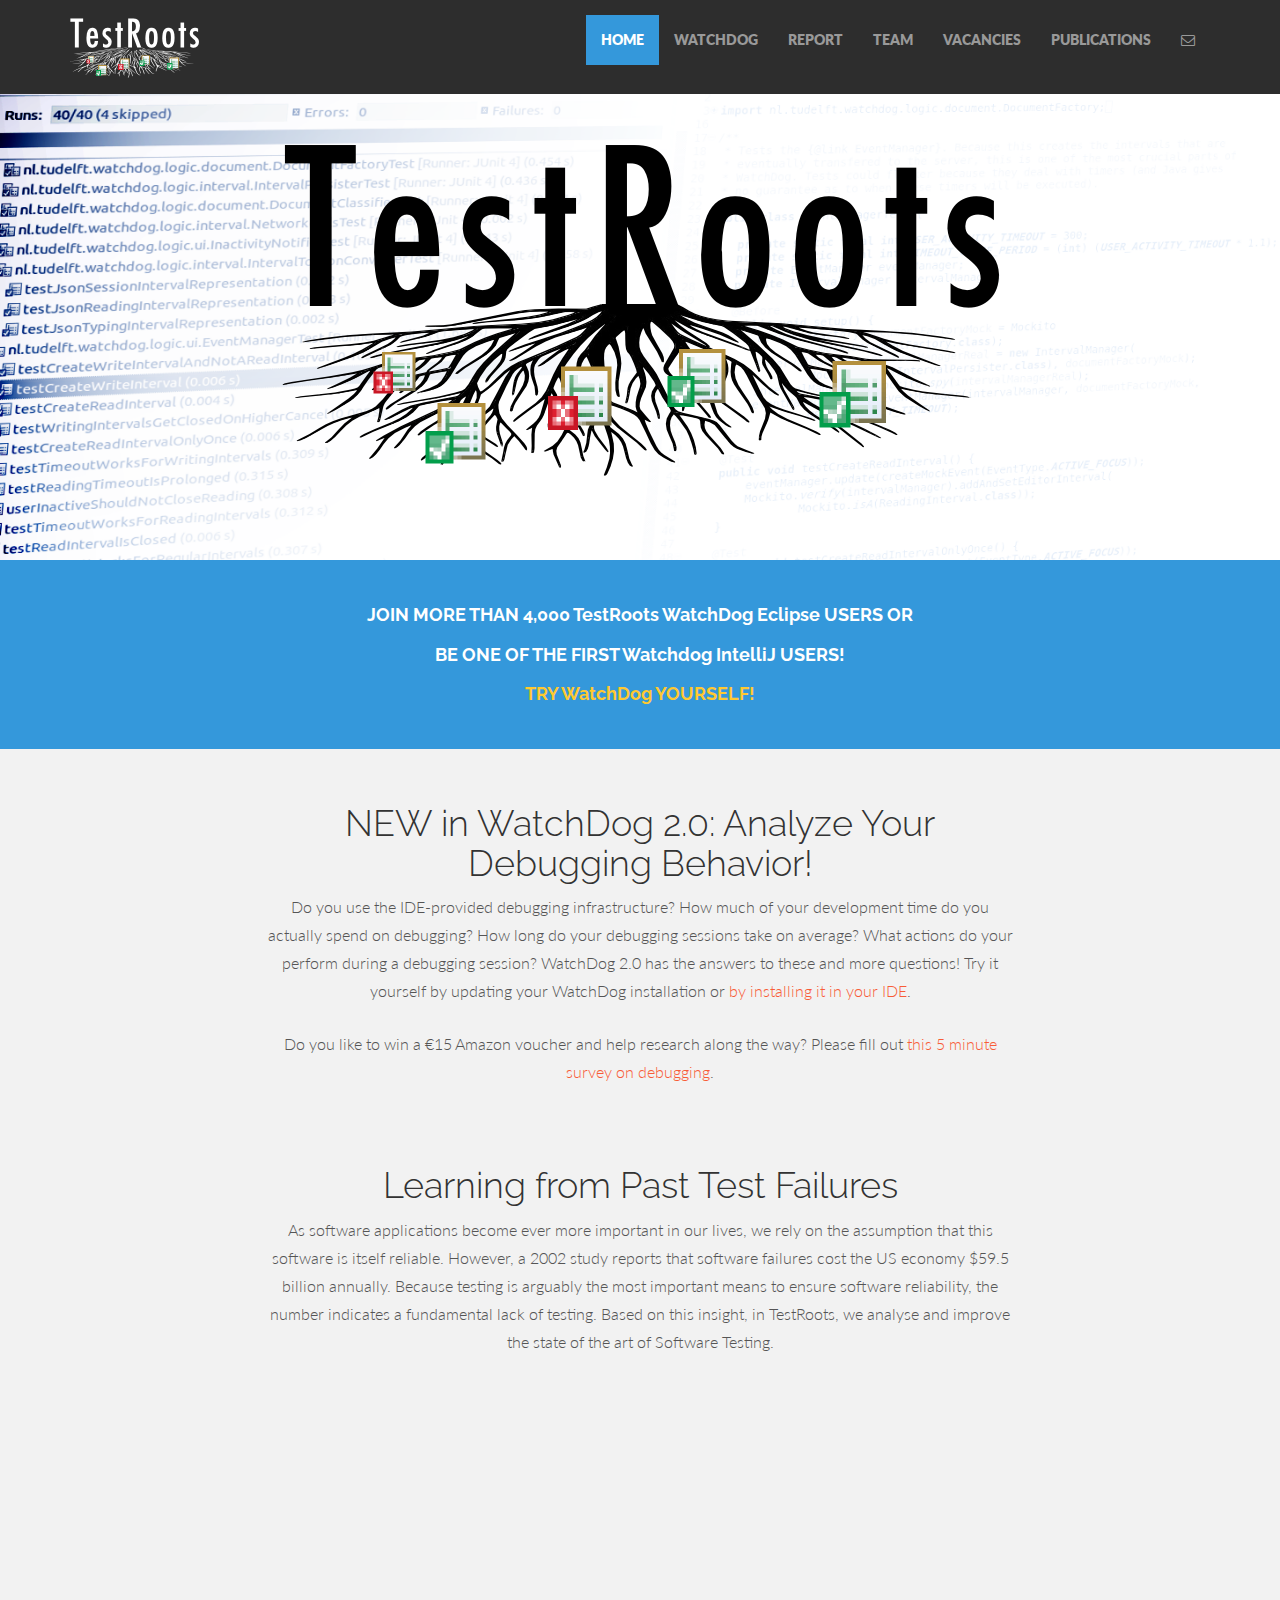
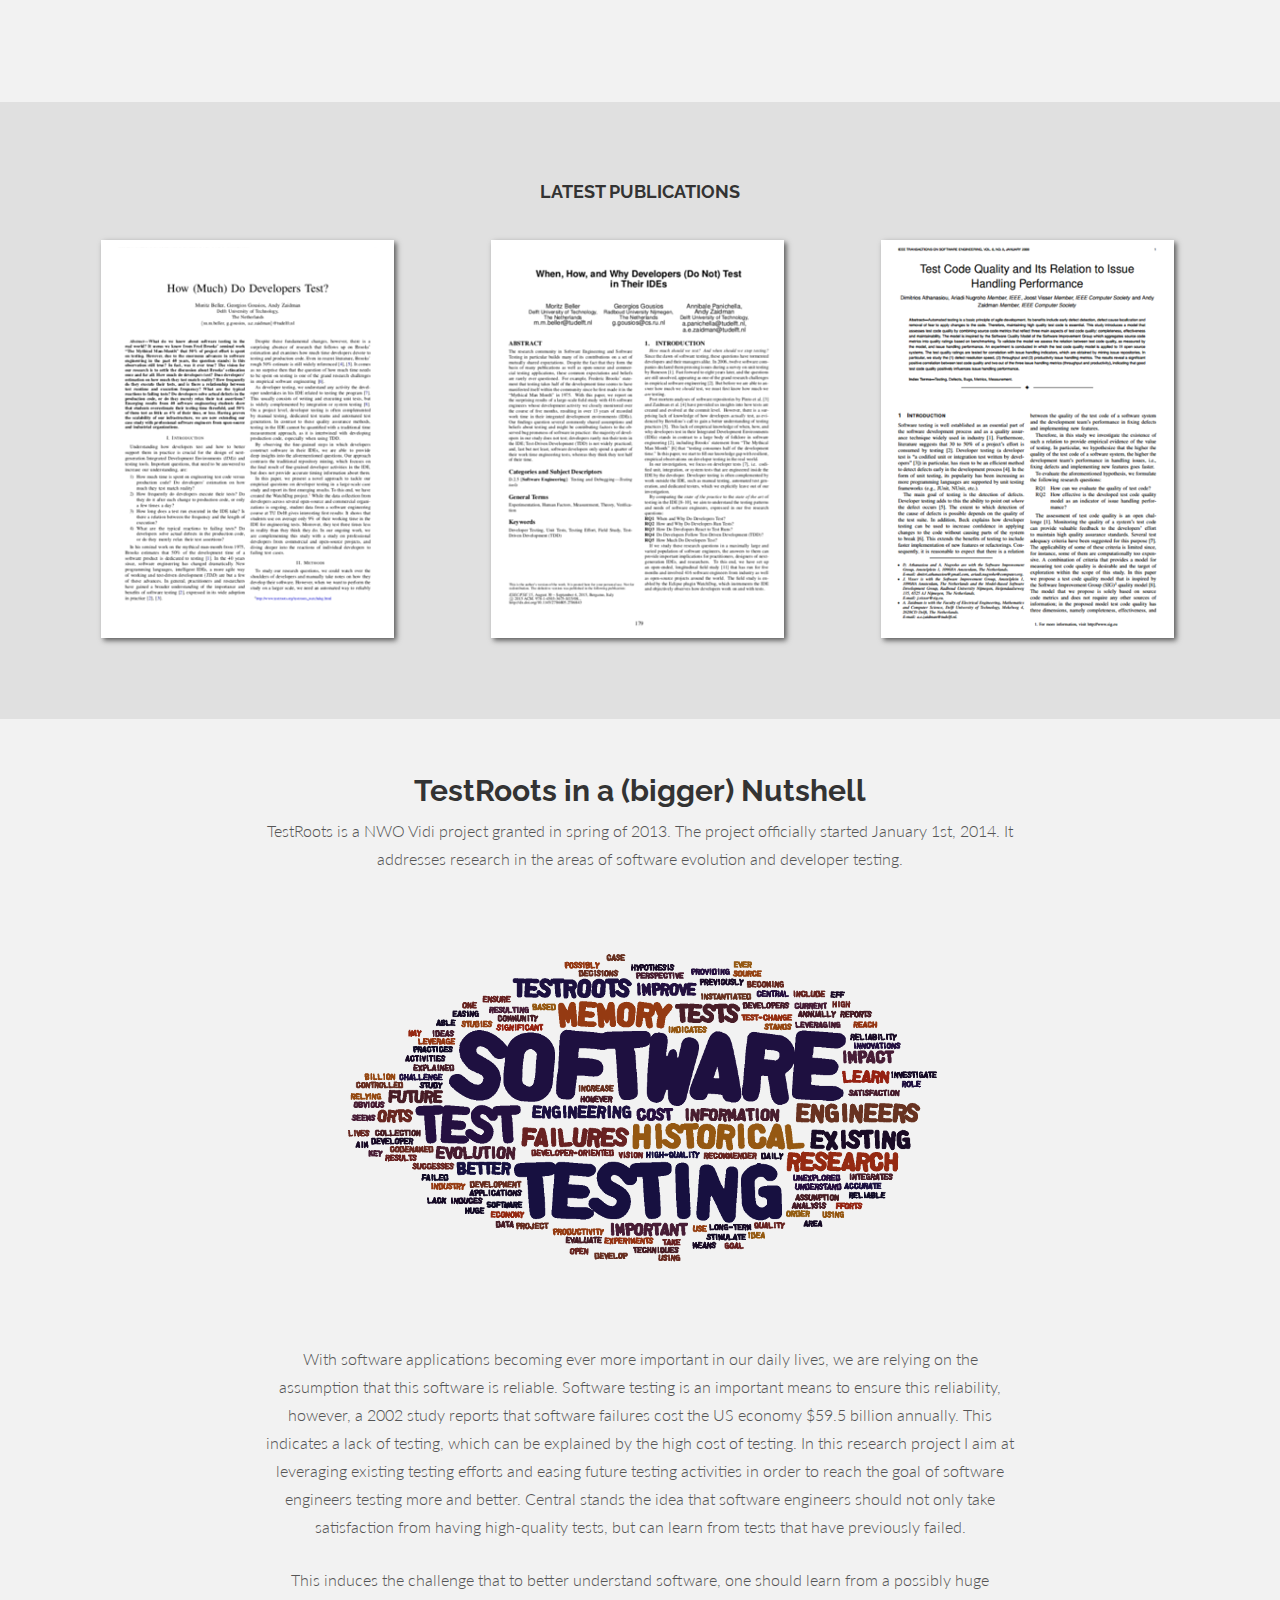
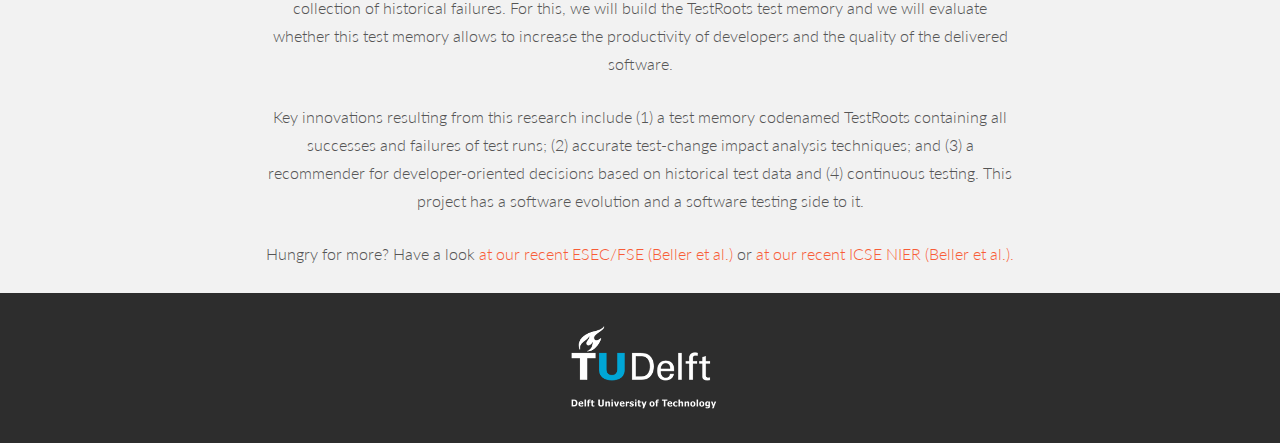
<file: index.html>
<!DOCTYPE html>
<html lang="en">
<head>
	<meta charset="utf-8">
	<meta http-equiv="X-UA-Compatible" content="IE=edge">
	<meta name="viewport" content="width=device-width, initial-scale=1.0">
	<meta name="description" content="">
	<meta name="author" content="">
	<link rel="shortcut icon" href="assets/ico/favicon.png">

	<title>TestRoots - Learning from Test Failures</title>

	<!-- Bootstrap core CSS -->
	<link href="assets/css/bootstrap.css" rel="stylesheet">
	<link href="assets/css/font-awesome.min.css" rel="stylesheet">

	<!-- Custom styles for this template -->
	<link href="assets/css/main.css" rel="stylesheet">


	<!-- HTML5 shim and Respond.js IE8 support of HTML5 elements and media queries -->
    <!--[if lt IE 9]>
      <script src="https://oss.maxcdn.com/libs/html5shiv/3.7.0/html5shiv.js"></script>
      <script src="https://oss.maxcdn.com/libs/respond.js/1.3.0/respond.min.js"></script>
      <![endif]-->
<script>
  (function(i,s,o,g,r,a,m){i['GoogleAnalyticsObject']=r;i[r]=i[r]||function(){
  (i[r].q=i[r].q||[]).push(arguments)},i[r].l=1*new Date();a=s.createElement(o),
  m=s.getElementsByTagName(o)[0];a.async=1;a.src=g;m.parentNode.insertBefore(a,m)
  })(window,document,'script','//www.google-analytics.com/analytics.js','ga');

  ga('create', 'UA-49032236-3', 'auto');
  ga('require', 'displayfeatures');
  ga('send', 'pageview');

</script>
    </head>

    <body>

     <!-- Fixed navbar -->
     <div class="navbar navbar-inverse navbar-fixed-top">
      <div class="container">
       <div class="navbar-header">
        <button type="button" class="navbar-toggle" data-toggle="collapse" data-target=".navbar-collapse">
         <span class="icon-bar"></span>
         <span class="icon-bar"></span>
         <span class="icon-bar"></span>
       </button>
       <img src="assets/img/testroots_small_white.png" />
     </div>
     <div class="navbar-collapse collapse">
      <ul class="nav navbar-nav navbar-right">
       <li class="active"><a href="index.html">HOME</a></li>
       <li><a href="testroots_watchdog.html">WATCHDOG</a></li>
       <li><a href="report.html">REPORT</a></li>
       <li><a href="about.html">TEAM</a></li>
       <li><a href="hiring.html">VACANCIES</a></li>
       <li><a href="publications.html">PUBLICATIONS</a></li>
       <li><a data-toggle="modal" data-target="#myModal" href="#myModal"><i class="fa fa-envelope-o"></i></a></li>
     </ul>
   </div><!--/.nav-collapse -->
 </div>
</div>

<div id="headerwrap">
  <div class="container">
   <div class="row centered"><br /><br />
    <img src="assets/img/testroots_big.png" />
  </div><!-- row -->
</div><!-- container -->
</div><!-- headerwrap -->

	<div id="blue">
		<div class="container">
			<div class="row centered">
				<div class="col-lg-8 col-lg-offset-2">
				<h4>JOIN MORE THAN 4,000 TestRoots WatchDog Eclipse USERS OR <br><br>BE ONE OF THE FIRST Watchdog IntelliJ USERS!<br><br><a href="testroots_watchdog.html">TRY WatchDog YOURSELF!</a></h4>
				</div>
			</div><!-- row -->
		</div><!-- container -->
	</div><!--  bluewrap -->

<!-- NEW DEBUGGING FEATURES SECTION -->
<div class="container wb">
  <div class="row centered">
   <div class="col-lg-8 col-lg-offset-2"><h1>NEW in WatchDog 2.0: Analyze Your Debugging Behavior!</h1>
    <p>Do you use the IDE-provided debugging infrastructure? How much of your development time do you actually spend on debugging? How long do your debugging sessions take on average? What actions do your perform during a debugging session? WatchDog 2.0 has the answers to these and more questions! Try it yourself by updating your WatchDog installation or <a href="testroots_watchdog.html">by installing it in your IDE</a>. </p>
    <p>Do you like to win a €15 Amazon voucher and help research along the way? Please fill out <a href="http://goo.gl/forms/y9wl3fQnko">this 5 minute survey on debugging</a>.</p>
</div>
</div><!-- row -->
</div><!-- container -->


<!-- FEATURE SECTION -->
<div class="container wb">
  <div class="row centered">
   <div class="col-lg-8 col-lg-offset-2"><h1>Learning from Past Test Failures</h1>
    <p>As software applications become ever more important in our lives, we rely on the assumption that this software is itself reliable. However, a 2002 study reports that software failures cost the US economy $59.5 billion annually. Because testing is arguably the most important means to ensure software reliability, the number indicates a fundamental lack of testing. Based on this insight, in TestRoots, we analyse and improve the state of the art of Software Testing.</p>

    <div class="media"><iframe width="560" height="315" src="https://www.youtube.com/embed/yQ0Y1EiJZu0" frameborder="0" allowfullscreen></iframe></div>
  </div>
</div><!-- row -->
</div><!-- container -->



<!-- PORTFOLIO SECTION -->
<div id="dg">
  <div class="container">
   <div class="row centered">
    <h4>LATEST PUBLICATIONS</h4>
    <br>
    <div class="col-lg-4">
     <div class="tilt">
      <a href="publications.html"><img src="assets/img/paper5.png" alt=""></a>
    </div>
  </div>

  <div class="col-lg-4">
   <div class="tilt">
    <a href="publications.html"><img src="assets/img/paper6.png" alt=""></a>
  </div>
</div>

<div class="col-lg-4">
 <div class="tilt">
  <a href="publications.html"><img src="assets/img/paper1.png" alt=""></a>
</div>
</div>
</div><!-- row -->
</div><!-- container -->
</div><!-- DG -->

<!-- FEATURE SECTION -->
<div class="container wb">
  <div class="row centered">
  <div class="col-lg-8 col-lg-offset-2"><h2><b>TestRoots in a (bigger) Nutshell</b></h2>
      <p>TestRoots is a NWO Vidi project granted in spring of 2013. The project officially started January 1st, 2014. It addresses research in the areas of software evolution and developer testing.</p>
      <p><br></p>
      <p><img src="assets/img/testroots_world.png"></p>
      <p><br></p>
      <p>
        With software applications becoming ever more important in our daily lives, we are relying on the assumption that this software is reliable. Software testing is an important means to ensure this reliability, however, a 2002 study reports that software failures cost the US economy $59.5 billion annually. This indicates a lack of testing, which can be explained by the high cost of testing. In this research project I aim at leveraging existing testing efforts and easing future testing activities in order to reach the goal of software engineers testing more and better. Central stands the idea that software engineers should not only take satisfaction from having high-quality tests, but can learn from tests that have previously failed.</p>
        <p>
        This induces the challenge that to better understand software, one should learn from a possibly huge collection of historical failures. For this, we will build the TestRoots test memory and we will evaluate whether this test memory allows to increase the productivity of developers and the quality of the delivered software.</p>
        <p>
        Key innovations resulting from this research include (1) a test memory codenamed TestRoots containing all successes and failures of test runs; (2) accurate test-change impact analysis techniques; and (3) a recommender for developer-oriented decisions based on historical test data and (4) continuous testing.
        This project has a software evolution and a software testing side to it.</p>
	<p>Hungry for more? Have a look <a href="publications.html">at our recent ESEC/FSE (Beller et al.)</a> or <a href="publications.html">at our recent ICSE NIER (Beller et al.).</a></p>
      </div>
    </div><!-- row -->
  </div><!-- container -->


  <!-- FOOTER -->
  <div id="f">
    <div class="container">
     <div class="row centered">
      <img src="assets/img/tudelft_logo.png" alt="">

    </div><!-- row -->
  </div><!-- container -->
</div><!-- Footer -->


<!-- MODAL FOR CONTACT -->
<!-- Modal -->
<div class="modal fade" id="myModal" tabindex="-1" role="dialog" aria-labelledby="myModalLabel" aria-hidden="true">
  <div class="modal-dialog">
   <div class="modal-content">
    <div class="modal-header">
     <button type="button" class="close" data-dismiss="modal" aria-hidden="true">&times;</button>
     <h4 class="modal-title" id="myModalLabel">contact us</h4>
   </div>
   <div class="modal-body">
     <div class="row centered">
      <p>We would like to be in touch with you, so don't hesitate to contact us.</p>
      <p><b>info -AT- testroots.org</b></p>
      <p>
       Software Engineering Research Group (SERG),<br />
       The TestRoots Team<br />
       Mekelweg 4<br/>
       Delft, The Netherlands.<br/>
       +31 15 278 2518<br/>
     </p>
     <div id="mapwrap">
       <iframe width="100%" height="500" frameborder="0" scrolling="no" marginheight="0" marginwidth="0" src="https://www.google.com/maps/embed/v1/place?q=Elektrotechniek%2C%20Wiskunde%20en%20Informatica%2C%20Mekelweg%2C%20Delft%2C%20Nederland&amp;key=AIzaSyDTQB3T4_0gSDBSXX0vuloJ9xMn_ellw4k&amp;zoom=15"></iframe>
     </div>	
   </div>
 </div>
 <div class="modal-footer">
   <button type="button" class="btn btn-danger" data-dismiss="modal">Close</button>
 </div>
</div><!-- /.modal-content -->
</div><!-- /.modal-dialog -->
</div><!-- /.modal -->

<!-- Bootstrap core JavaScript
================================================== -->
<!-- Placed at the end of the document so the pages load faster -->
<script src="https://code.jquery.com/jquery-1.10.2.min.js"></script>
<script src="assets/js/bootstrap.min.js"></script>
  </body>
  </html>
</file>
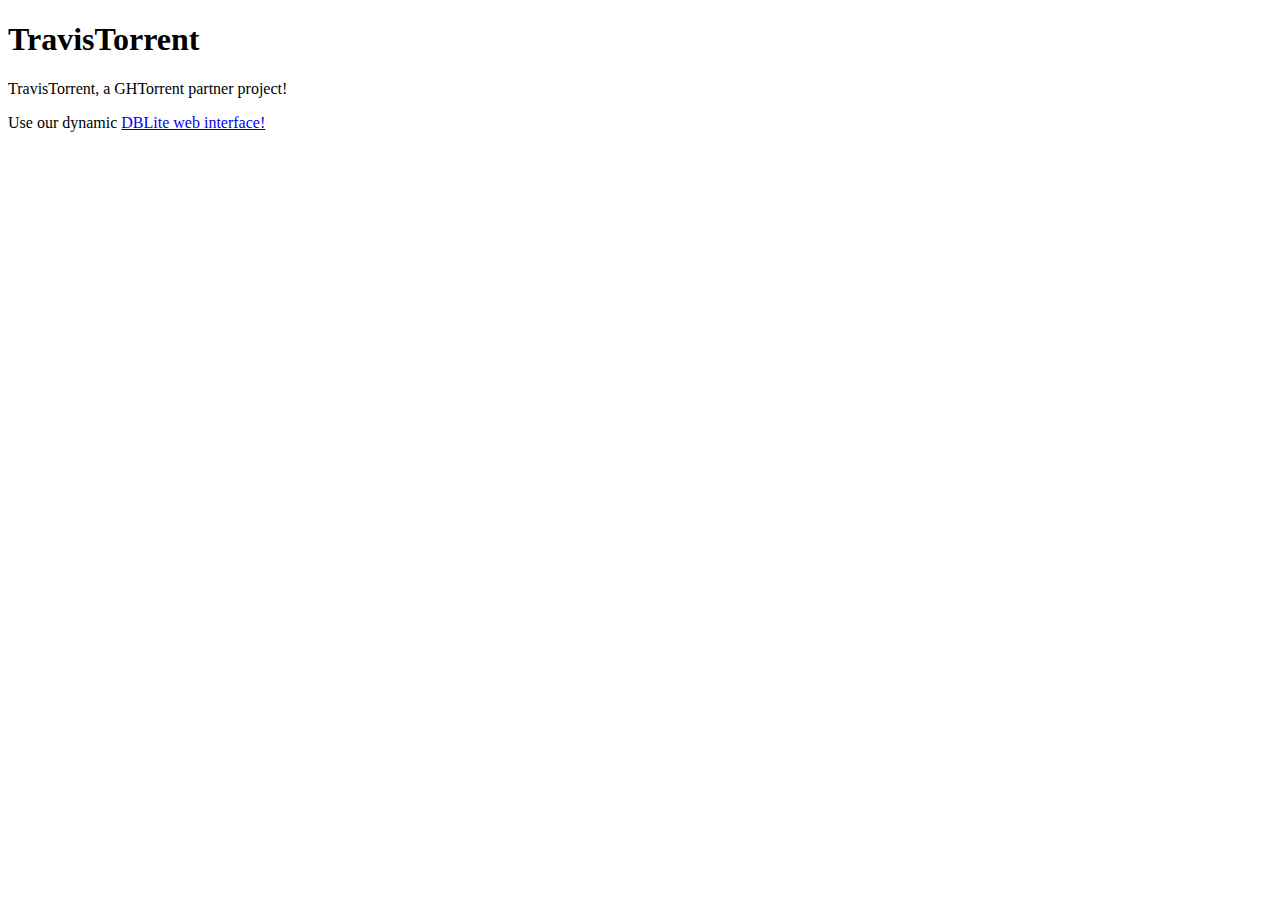
<file: travistorrent/index.html>
<!DOCTYPE html>
<html lang="en">
<head>
	<meta charset="utf-8">
	<meta http-equiv="X-UA-Compatible" content="IE=edge">
	<meta name="viewport" content="width=device-width, initial-scale=1.0">
	<meta name="description" content="">
	<meta name="author" content="Moritz Beller">

	<title>TravisTorrent - Making Travis Analyzable To The Masses!</title>
    </head>

    <body><h1>TravisTorrent</h1>
<p>TravisTorrent, a GHTorrent partner project!</p>
<p>Use our dynamic <a href="http://travistorrent.testroots.org/dblite/">DBLite web interface!</a></p></body>
  </html>
</file>
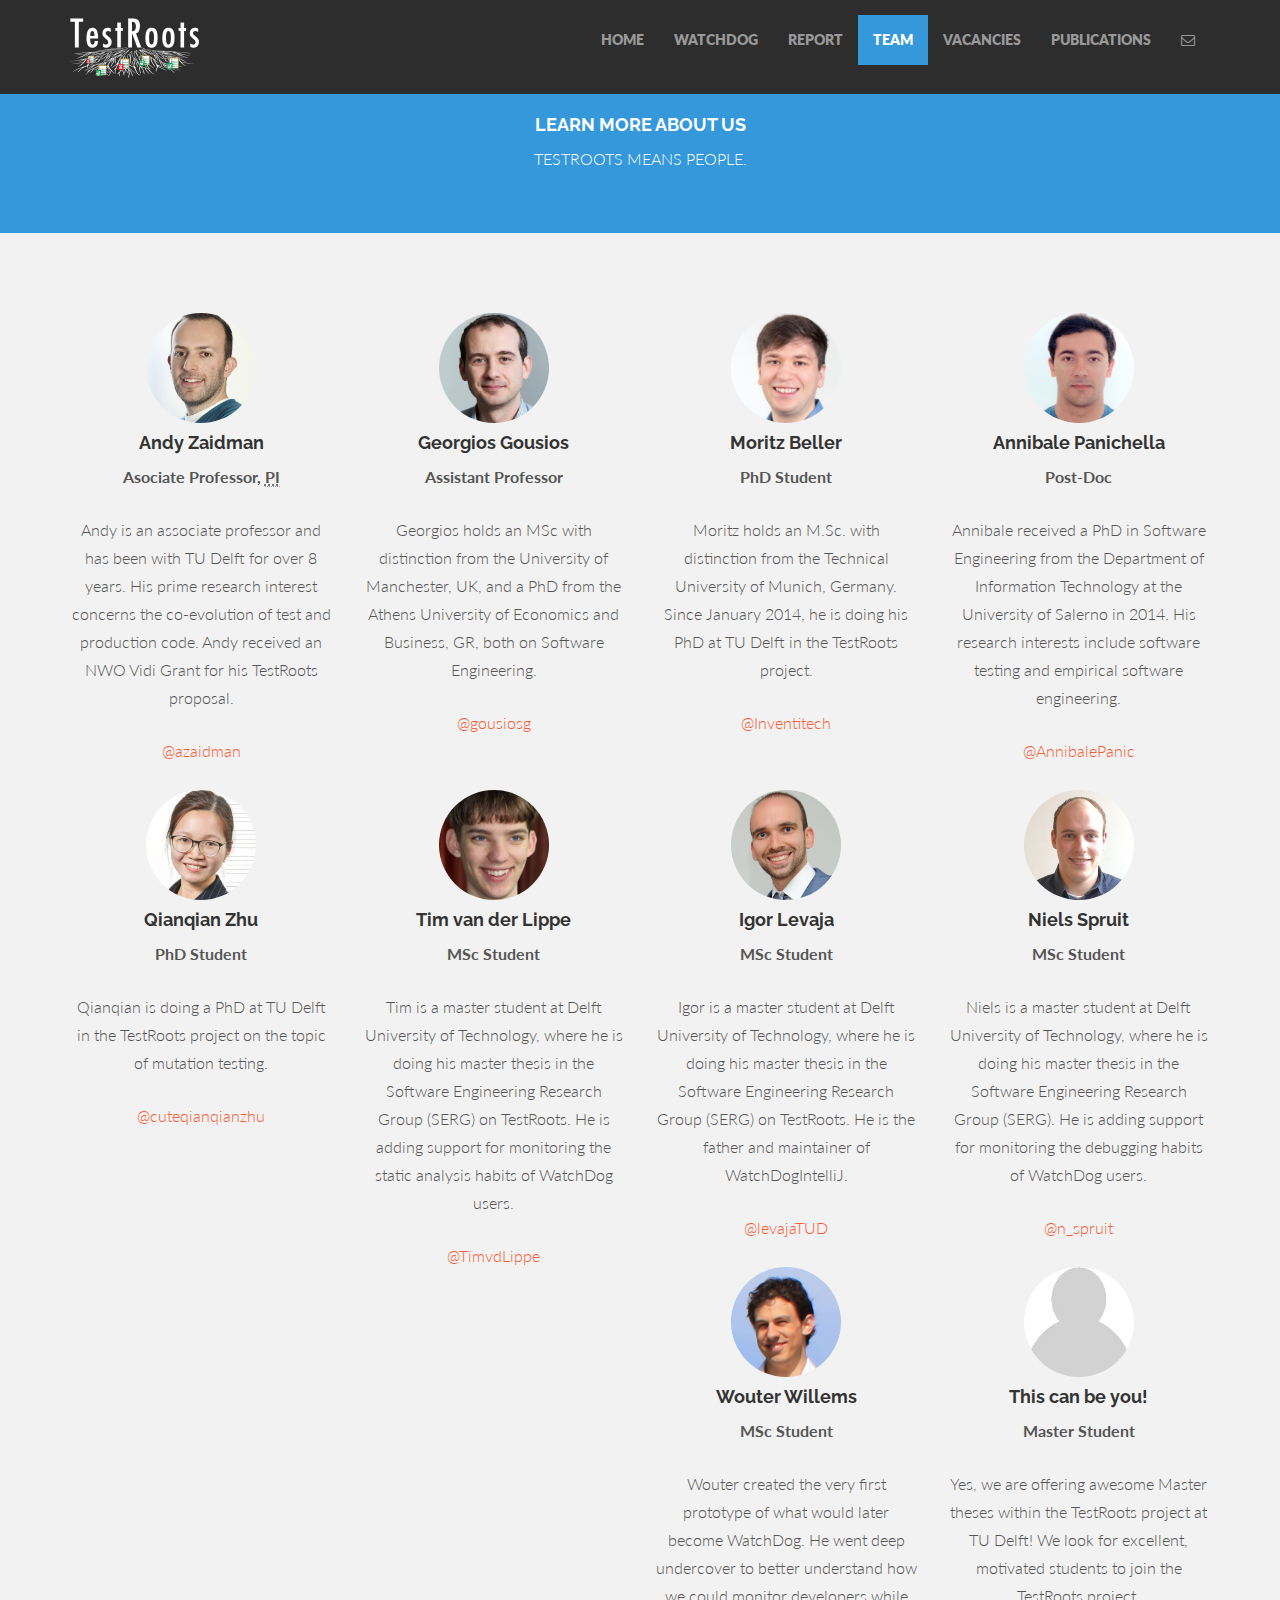
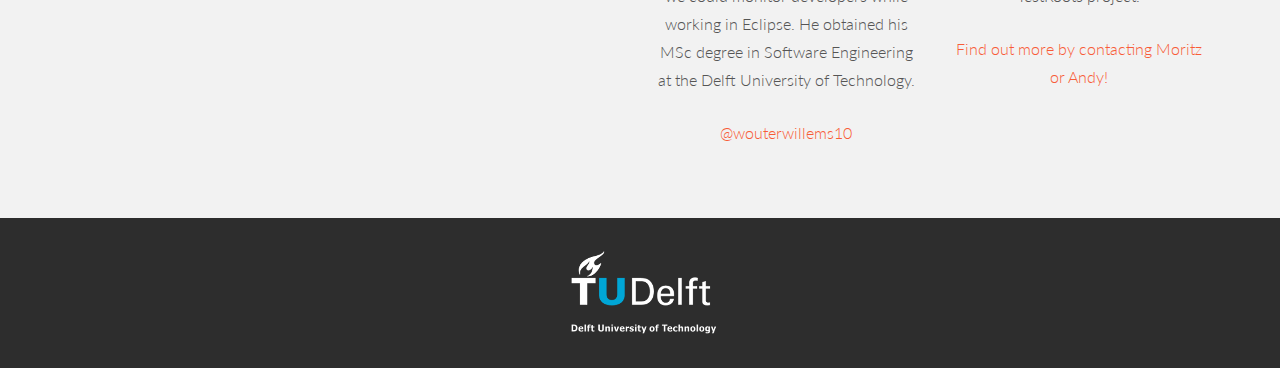
<file: about.html>
<!DOCTYPE html>
<html lang="en">
  <head>
    <meta charset="utf-8">
    <meta http-equiv="X-UA-Compatible" content="IE=edge">
    <meta name="viewport" content="width=device-width, initial-scale=1.0">
    <meta name="description" content="">
    <meta name="author" content="">
    <link rel="shortcut icon" href="assets/ico/favicon.png">

    <title>TestRoots - The Team Behind It</title>

    <!-- Bootstrap core CSS -->
    <link href="assets/css/bootstrap.css" rel="stylesheet">
    <link href="assets/css/font-awesome.min.css" rel="stylesheet">

    <!-- Custom styles for this template -->
    <link href="assets/css/main.css" rel="stylesheet">

	<script src="assets/js/Chart.js"></script>


    <!-- HTML5 shim and Respond.js IE8 support of HTML5 elements and media queries -->
    <!--[if lt IE 9]>
      <script src="https://oss.maxcdn.com/libs/html5shiv/3.7.0/html5shiv.js"></script>
      <script src="https://oss.maxcdn.com/libs/respond.js/1.3.0/respond.min.js"></script>
    <![endif]-->
  </head>

  <body>

      <!-- Fixed navbar -->
     <div class="navbar navbar-inverse navbar-fixed-top">
      <div class="container">
       <div class="navbar-header">
        <button type="button" class="navbar-toggle" data-toggle="collapse" data-target=".navbar-collapse">
         <span class="icon-bar"></span>
         <span class="icon-bar"></span>
         <span class="icon-bar"></span>
       </button>
       <img src="assets/img/testroots_small_white.png" />
     </div>
     <div class="navbar-collapse collapse">
      <ul class="nav navbar-nav navbar-right">
       <li><a href="index.html">HOME</a></li>
       <li><a href="testroots_watchdog.html">WATCHDOG</a></li>
       <li><a href="report.html">REPORT</a></li>
       <li class="active"><a href="about.html">TEAM</a></li>
       <li><a href="hiring.html">VACANCIES</a></li>
       <li><a href="publications.html">PUBLICATIONS</a></li>
       <li><a data-toggle="modal" data-target="#myModal" href="#myModal"><i class="fa fa-envelope-o"></i></a></li>
     </ul>
   </div><!--/.nav-collapse -->
 </div>
</div>

	<div id="blue">
		<div class="container">
			<div class="row centered">
				<div class="col-lg-8 col-lg-offset-2">
				<h4>LEARN MORE ABOUT US</h4>
				<p>TESTROOTS MEANS PEOPLE.</p>
				</div>
			</div><!-- row -->
		</div><!-- container -->
	</div><!--  bluewrap -->


	<div class="container w" style"margin: 0 auto">
		<div class="row centered">
			<br><br>
			<div class="col-lg-3">
			  <img class="img-circle" src="assets/img/andy.jpg" width="110" height="110" alt="">
			  <h4>Andy Zaidman</h4>
			  <p><b>Asociate Professor, <abbr title="Principal Investigator">PI</abbr></b></p>
			  <p>Andy is an associate professor and has been with TU Delft for over 8 years. His prime research interest concerns the co-evolution of test and production code. Andy received an NWO Vidi Grant for his TestRoots proposal.</p>
			  <p><a href="https://twitter.com/azaidman">@azaidman</a></p>
			</div><!-- col-lg-3 -->

			<div class="col-lg-3">
			  <img class="img-circle" src="assets/img/georgios.jpg" width="110" height="110" alt="">
			  <h4>Georgios Gousios</h4>
			  <p><b>Assistant Professor</b></p>
			  <p>Georgios holds an MSc with distinction from the University of Manchester, UK, and a PhD from the Athens University of Economics and Business, GR, both on Software Engineering.</p>
			  <p><a href="https://twitter.com/gousiosg">@gousiosg</a></p>
			</div><!-- col-lg-3 -->

			<div class="col-lg-3">
			  <img class="img-circle" src="assets/img/moritz.jpeg" width="110" height="110" alt="">
			  <h4>Moritz Beller</h4>
			  <p><b>PhD Student</b></p>
			  <p>Moritz holds an M.Sc. with distinction from the Technical University of Munich, Germany. Since January 2014, he is doing his PhD at TU Delft in the TestRoots project.</p>
			  <p><a href="https://twitter.com/Inventitech">@Inventitech</a></p>
			</div><!-- col-lg-3 -->

			<div class="col-lg-3">
			  <img class="img-circle" src="assets/img/annibale.jpg" width="110" height="110" alt="">
			  <h4>Annibale Panichella</h4>
			  <p><b>Post-Doc</b></p>
			  <p>Annibale received a PhD in Software Engineering from the Department of Information Technology at the University of Salerno in 2014. His research interests include software testing and empirical software engineering.
			  </p>
			  <p><a href="https://twitter.com/annibalepanic">@AnnibalePanic</a></p>
			</div><!-- col-lg-3 -->

			<div class="col-lg-3">
			  <img class="img-circle" src="assets/img/qianqian.jpg" width="110" height="110" alt="">
			  <h4>Qianqian Zhu</h4>
			  <p><b>PhD Student</b></p>
			  <p>Qianqian is doing a PhD at TU Delft in the TestRoots project on the topic of mutation testing.
			  </p>
			  <p><a href="https://twitter.com/cuteqianqianzhu">@cuteqianqianzhu</a></p>
			</div><!-- col-lg-3 -->

      <div class="col-lg-3">
			  <img class="img-circle" src="assets/img/tim.jpg" width="110" height="110" alt="">
			  <h4>Tim van der Lippe</h4>
			  <p><b>MSc Student</b></p>
			  <p>Tim is a master student at Delft University of Technology, where he is doing his master thesis in the Software Engineering Research Group (SERG) on TestRoots. He is adding support for monitoring the static analysis habits of WatchDog users.</p>
			  <p><a href="https://twitter.com/TimvdLippe">@TimvdLippe</a></p>
			</div><!-- col-lg-3 -->

  		<div class="col-lg-3">
			  <img class="img-circle" src="assets/img/igor.jpg" width="110" height="110" alt="">
			  <h4>Igor Levaja</h4>
			  <p><b>MSc Student</b></p>
			  <p>Igor is a master student at Delft University of Technology, where he is doing his master thesis in the Software Engineering Research Group (SERG) on TestRoots. He is the father and maintainer of WatchDogIntelliJ.</p>
			  <p><a href="https://twitter.com/levajaTUD">@levajaTUD</a></p>
			</div><!-- col-lg-3 -->

  		<div class="col-lg-3">
			  <img class="img-circle" src="assets/img/niels.jpg" width="110" height="110" alt="">
			  <h4>Niels Spruit</h4>
			  <p><b>MSc Student</b></p>
			  <p>Niels is a master student at Delft University of Technology, where he is doing his master thesis in the Software Engineering Research Group (SERG). He is adding support for monitoring the debugging habits of WatchDog users.</p>
			  <p><a href="https://twitter.com/n_spruit">@n_spruit</a></p>
			</div><!-- col-lg-3 -->

			<div class="col-lg-3">
			  <img class="img-circle" src="assets/img/wouter.png" width="110" height="110" alt="">
			  <h4>Wouter Willems</h4>
			  <p><b>MSc Student</b></p>
			  <p>Wouter created the very first prototype of what would later become WatchDog. He went deep undercover to better understand how we could monitor developers while working in Eclipse. He obtained his MSc degree in Software Engineering at the Delft University of Technology.</p>
			  <p><a href="https://twitter.com/wouterwillems10">@wouterwillems10</a></p>
			</div><!-- col-lg-3 -->

			<div class="col-lg-3">
			  <img class="img-circle" src="assets/img/unknown.jpg" width="110" height="110" alt="">
			  <h4>This can be you!</h4>
			  <p><b>Master Student</b></p>
			  <p>Yes, we are offering awesome Master theses within the TestRoots project at TU Delft! We look for excellent, motivated students to join the TestRoots project.</p>
			  <p><a data-toggle="modal" data-target="#myModal" href="#myModal">Find out more by contacting Moritz or Andy!</a></p>
			</div><!-- col-lg-3 -->
		</div><!-- row -->
		<br>
		<br>
	</div><!-- container -->



	<!-- FOOTER -->
  	<div id="f">
  		<div class="container">
  			<div class="row centered">
  				<img src="assets/img/tudelft_logo.png" alt="">

  			</div><!-- row -->
  		</div><!-- container -->
  	</div><!-- Footer -->

<!-- MODAL FOR CONTACT -->
<!-- Modal -->
<div class="modal fade" id="myModal" tabindex="-1" role="dialog" aria-labelledby="myModalLabel" aria-hidden="true">
  <div class="modal-dialog">
   <div class="modal-content">
    <div class="modal-header">
     <button type="button" class="close" data-dismiss="modal" aria-hidden="true">&times;</button>
     <h4 class="modal-title" id="myModalLabel">contact us</h4>
   </div>
   <div class="modal-body">
     <div class="row centered">
      <p>We would like to be in touch with you, so don't hesitate to contact us.</p>
      <p><b>info -AT- testroots.org</b></p>
      <p>
       Software Engineering Research Group (SERG),<br />
       The TestRoots Team<br />
       Mekelweg 4<br/>
       Delft, The Netherlands.<br/>
       +31 15 278 2518<br/>
     </p>
     <div id="mapwrap">
       <iframe width="100%" height="500" frameborder="0" scrolling="no" marginheight="0" marginwidth="0" src="https://www.google.com/maps/embed/v1/place?q=Elektrotechniek%2C%20Wiskunde%20en%20Informatica%2C%20Mekelweg%2C%20Delft%2C%20Nederland&amp;key=AIzaSyDTQB3T4_0gSDBSXX0vuloJ9xMn_ellw4k&amp;zoom=15"></iframe>
     </div>
   </div>
 </div>
 <div class="modal-footer">
   <button type="button" class="btn btn-danger" data-dismiss="modal">Close</button>
 </div>
</div><!-- /.modal-content -->
</div><!-- /.modal-dialog -->
</div><!-- /.modal -->

<script>
  (function(i,s,o,g,r,a,m){i['GoogleAnalyticsObject']=r;i[r]=i[r]||function(){
  (i[r].q=i[r].q||[]).push(arguments)},i[r].l=1*new Date();a=s.createElement(o),
  m=s.getElementsByTagName(o)[0];a.async=1;a.src=g;m.parentNode.insertBefore(a,m)
  })(window,document,'script','http://www.google-analytics.com/analytics.js','ga');

  ga('create', 'UA-49032236-3', 'auto');
  ga('require', 'displayfeatures');
  ga('send', 'pageview');
</script>

<!-- Bootstrap core JavaScript
================================================== -->
<!-- Placed at the end of the document so the pages load faster -->
<script src="https://code.jquery.com/jquery-1.10.2.min.js"></script>
<script src="assets/js/bootstrap.min.js"></script>
  </body>
  </html>
</file>
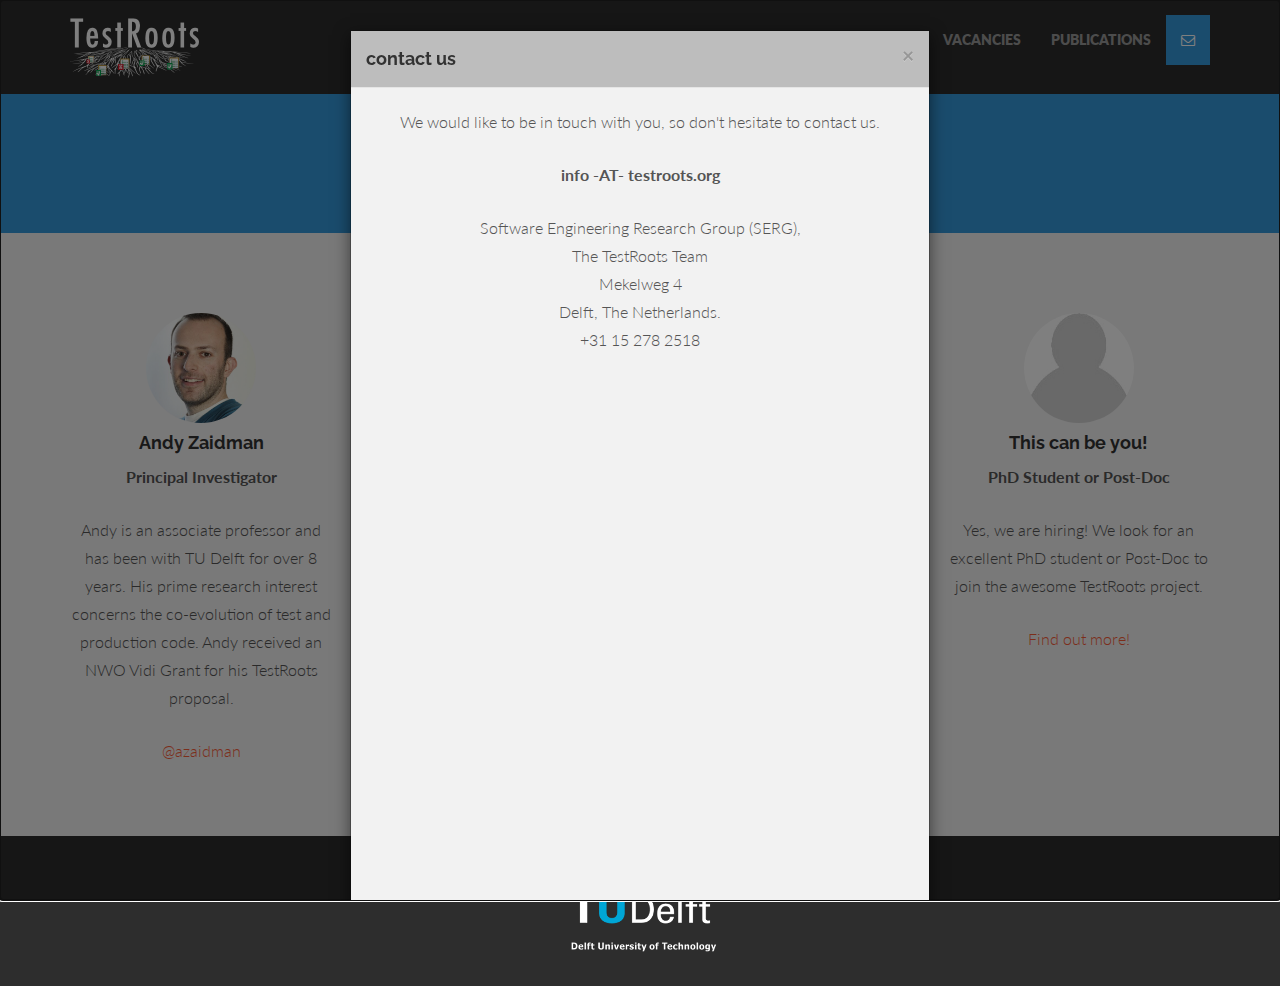
<file: contact.html>
<!DOCTYPE html>
<html lang="en">
  <head>
    <meta charset="utf-8">
    <meta http-equiv="X-UA-Compatible" content="IE=edge">
    <meta name="viewport" content="width=device-width, initial-scale=1.0">
    <meta name="description" content="">
    <meta name="author" content="">
    <link rel="shortcut icon" href="assets/ico/favicon.png">

    <title>TestRoots - The Team Behind It</title>

    <!-- Bootstrap core CSS -->
    <link href="assets/css/bootstrap.css" rel="stylesheet">
    <link href="assets/css/font-awesome.min.css" rel="stylesheet">

    <!-- Custom styles for this template -->
    <link href="assets/css/main.css" rel="stylesheet">

	<script src="assets/js/Chart.js"></script>


    <!-- HTML5 shim and Respond.js IE8 support of HTML5 elements and media queries -->
    <!--[if lt IE 9]>
      <script src="https://oss.maxcdn.com/libs/html5shiv/3.7.0/html5shiv.js"></script>
      <script src="https://oss.maxcdn.com/libs/respond.js/1.3.0/respond.min.js"></script>
    <![endif]-->
<script>
  (function(i,s,o,g,r,a,m){i['GoogleAnalyticsObject']=r;i[r]=i[r]||function(){
  (i[r].q=i[r].q||[]).push(arguments)},i[r].l=1*new Date();a=s.createElement(o),
  m=s.getElementsByTagName(o)[0];a.async=1;a.src=g;m.parentNode.insertBefore(a,m)
  })(window,document,'script','//www.google-analytics.com/analytics.js','ga');

  ga('create', 'UA-49032236-3', 'auto');
  ga('require', 'displayfeatures');
  ga('send', 'pageview');

</script>
  </head>

  <body>

      <!-- Fixed navbar -->
     <div class="navbar navbar-inverse navbar-fixed-top">
      <div class="container">
       <div class="navbar-header">
        <button type="button" class="navbar-toggle" data-toggle="collapse" data-target=".navbar-collapse">
         <span class="icon-bar"></span>
         <span class="icon-bar"></span>
         <span class="icon-bar"></span>
       </button>
       <img src="assets/img/testroots_small_white.png" />
     </div>
     <div class="navbar-collapse collapse">
      <ul class="nav navbar-nav navbar-right">
       <li><a href="index.html">HOME</a></li>
       <li><a href="testroots_watchdog.html">WATCHDOG</a></li>
       <li><a href="report.html">REPORT</a></li>
       <li><a href="about.html">TEAM</a></li>
       <li><a href="hiring.html">VACANCIES</a></li>
       <li><a href="publications.html">PUBLICATIONS</a></li>
       <li class="active"><a data-toggle="modal" data-target="#myModal" href="#myModal" id="#theToggleLink"><i class="fa fa-envelope-o"></i></a></li>
     </ul>
   </div><!--/.nav-collapse -->
 </div>
</div>

	<div id="blue">
		<div class="container">
			<div class="row centered">
				<div class="col-lg-8 col-lg-offset-2">
				<h4>LEARN MORE ABOUT US</h4>
				<p>TESTROOTS MEANS PEOPLE.</p>
				</div>
			</div><!-- row -->
		</div><!-- container -->
	</div><!--  bluewrap -->


	<div class="container w">
		<div class="row centered">
			<br><br>
			<div class="col-lg-3">
				<img class="img-circle" src="assets/img/andy.jpg" width="110" height="110" alt="">
				<h4>Andy Zaidman</h4>
				<p><b>Principal Investigator</b></p>
				<p>Andy is an associate professor and has been with TU Delft for over 8 years. His prime research interest concerns the co-evolution of test and production code. Andy received an NWO Vidi Grant for his TestRoots proposal.</p>
				<p><a href="https://twitter.com/azaidman">@azaidman</a></p>
			</div><!-- col-lg-3 -->

			<div class="col-lg-3">
				<img class="img-circle" src="assets/img/georgios.jpg" width="110" height="110" alt="">
				<h4>Georgios Gousios</h4>
				<p><b>Post-Doc</b></p>
				<p>Georgios holds an MSc with distinction from the University of Manchester, UK, and a PhD from the Athens University of Economics and Business, GR, both on Software Engineering.</p>
				<p><a href="https://twitter.com/gousiosg">@gousiosg</a></p>
			</div><!-- col-lg-3 -->

			<div class="col-lg-3">
				<img class="img-circle" src="assets/img/moritz.jpeg" width="110" height="110" alt="">
				<h4>Moritz Beller</h4>
				<p><b>PhD Student</b></p>
				<p>Moritz holds an M.Sc. with distinction from the Technical University of Munich, Germany. Since January 2014, he is doing his PhD at TU Delft in the TestRoots project.</p>
				<p><a href="https://twitter.com/Inventitech">@Inventitech</a></p>
			</div><!-- col-lg-3 -->

			<div class="col-lg-3">
				<img class="img-circle" src="assets/img/unknown.jpg" width="110" height="110" alt="">
				<h4>This can be you!</h4>
				<p><b>PhD Student or Post-Doc</b></p>
				<p>Yes, we are hiring! We look for an excellent PhD student or Post-Doc to join the awesome TestRoots project.</p>
				<p><a href="hiring.html">Find out more!</a></p>
			</div><!-- col-lg-3 -->
		</div><!-- row -->
		<br>
		<br>
	</div><!-- container -->

	
	
	<!-- FOOTER -->
  	<div id="f">
  		<div class="container">
  			<div class="row centered">
  				<img src="assets/img/tudelft_logo.png" alt="">

  			</div><!-- row -->
  		</div><!-- container -->
  	</div><!-- Footer -->

<!-- MODAL FOR CONTACT -->
<!-- Modal -->
<div class="modal fade" id="myModal" tabindex="-1" role="dialog" aria-labelledby="myModalLabel" aria-hidden="true">
  <div class="modal-dialog">
   <div class="modal-content">
    <div class="modal-header">
     <button type="button" class="close" data-dismiss="modal" aria-hidden="true">&times;</button>
     <h4 class="modal-title" id="myModalLabel">contact us</h4>
   </div>
   <div class="modal-body">
     <div class="row centered">
      <p>We would like to be in touch with you, so don't hesitate to contact us.</p>
      <p><b>info -AT- testroots.org</b></p>
      <p>
       Software Engineering Research Group (SERG),<br />
       The TestRoots Team<br />
       Mekelweg 4<br/>
       Delft, The Netherlands.<br/>
       +31 15 278 2518<br/>
     </p>
     <div id="mapwrap">
       <iframe width="100%" height="500" frameborder="0" scrolling="no" marginheight="0" marginwidth="0" src="https://www.google.com/maps/embed/v1/place?q=Elektrotechniek%2C%20Wiskunde%20en%20Informatica%2C%20Mekelweg%2C%20Delft%2C%20Nederland&amp;key=AIzaSyDTQB3T4_0gSDBSXX0vuloJ9xMn_ellw4k&amp;zoom=15"></iframe>
     </div>	
   </div>
 </div>
 <div class="modal-footer">
   <button type="button" class="btn btn-danger" data-dismiss="modal">Close</button>
 </div>
</div><!-- /.modal-content -->
</div><!-- /.modal-dialog -->
</div><!-- /.modal -->


<!-- Bootstrap core JavaScript
================================================== -->
<!-- Placed at the end of the document so the pages load faster -->
<script src="https://code.jquery.com/jquery-1.10.2.min.js"></script>
<script src="assets/js/bootstrap.min.js"></script>

<script>
// show the modal onload
$('#myModal').modal({
    show: true
});
</script>

  </body>
  </html>
</file>
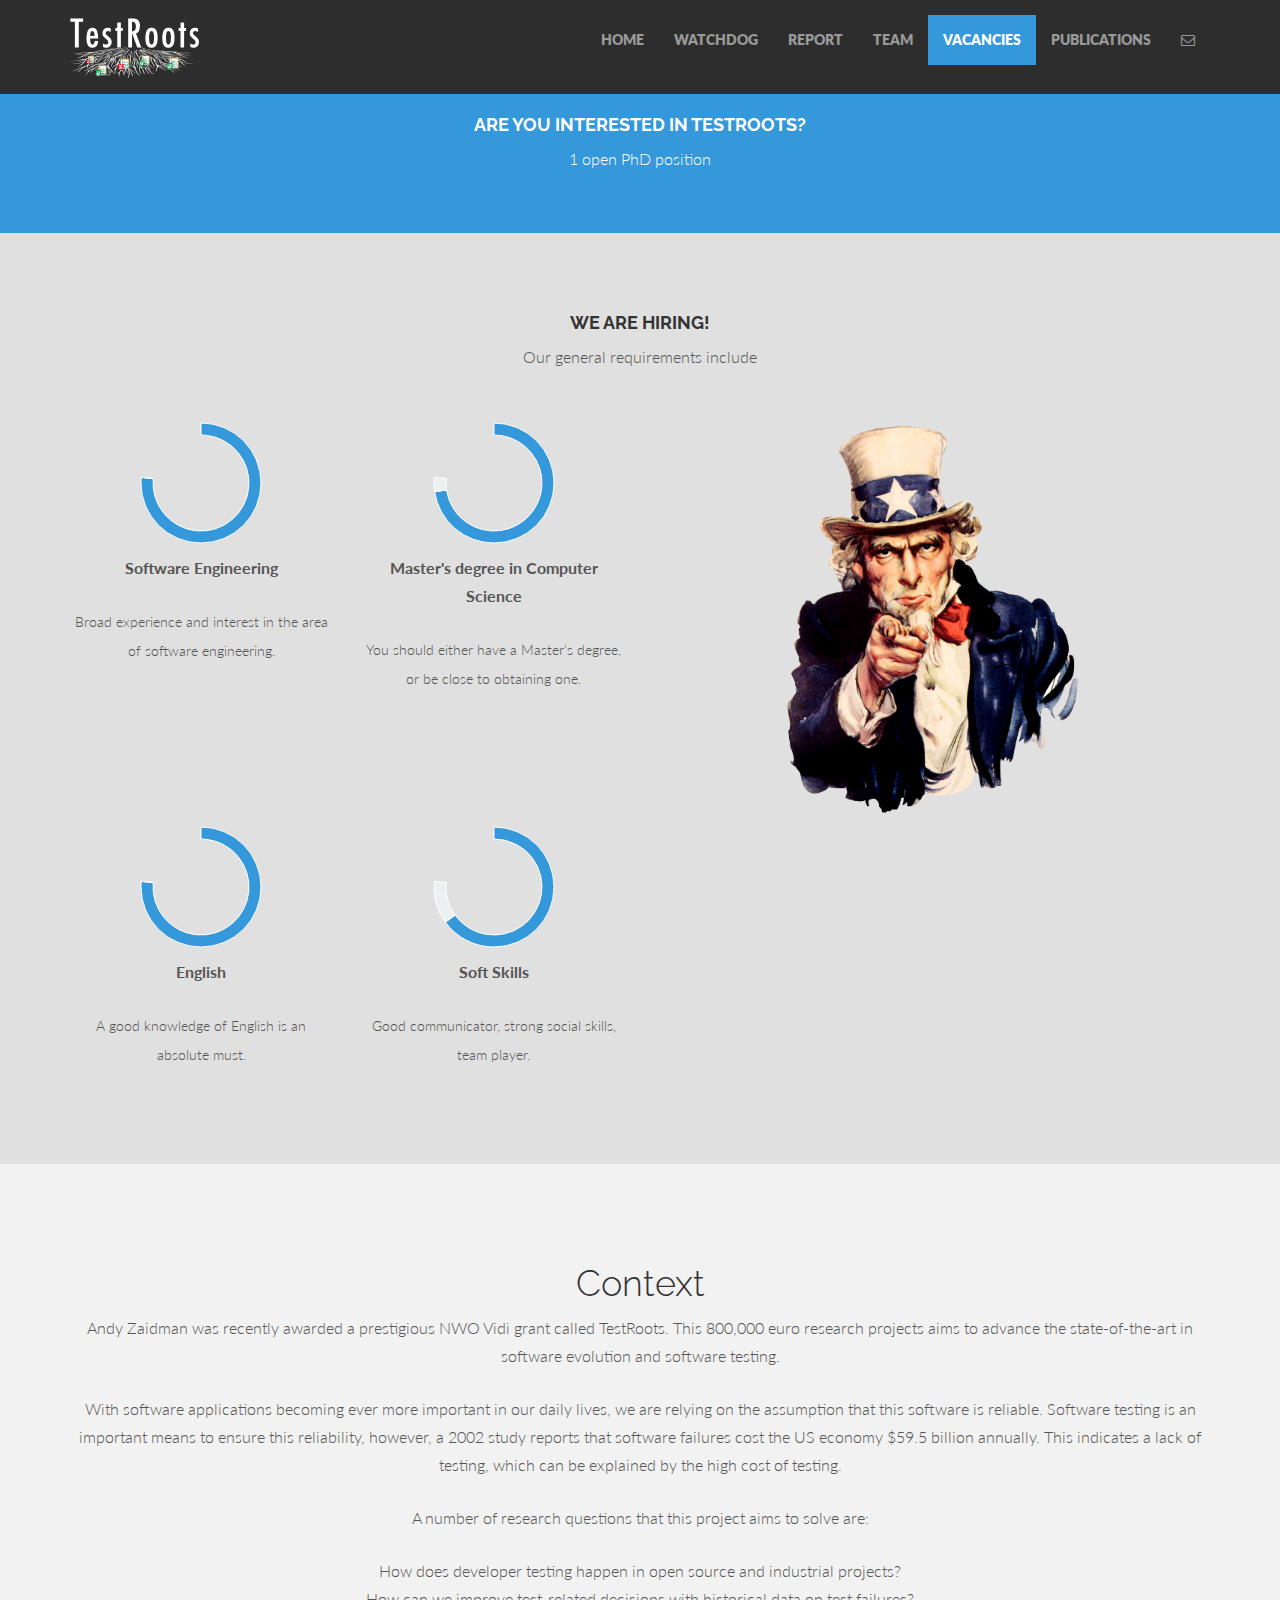
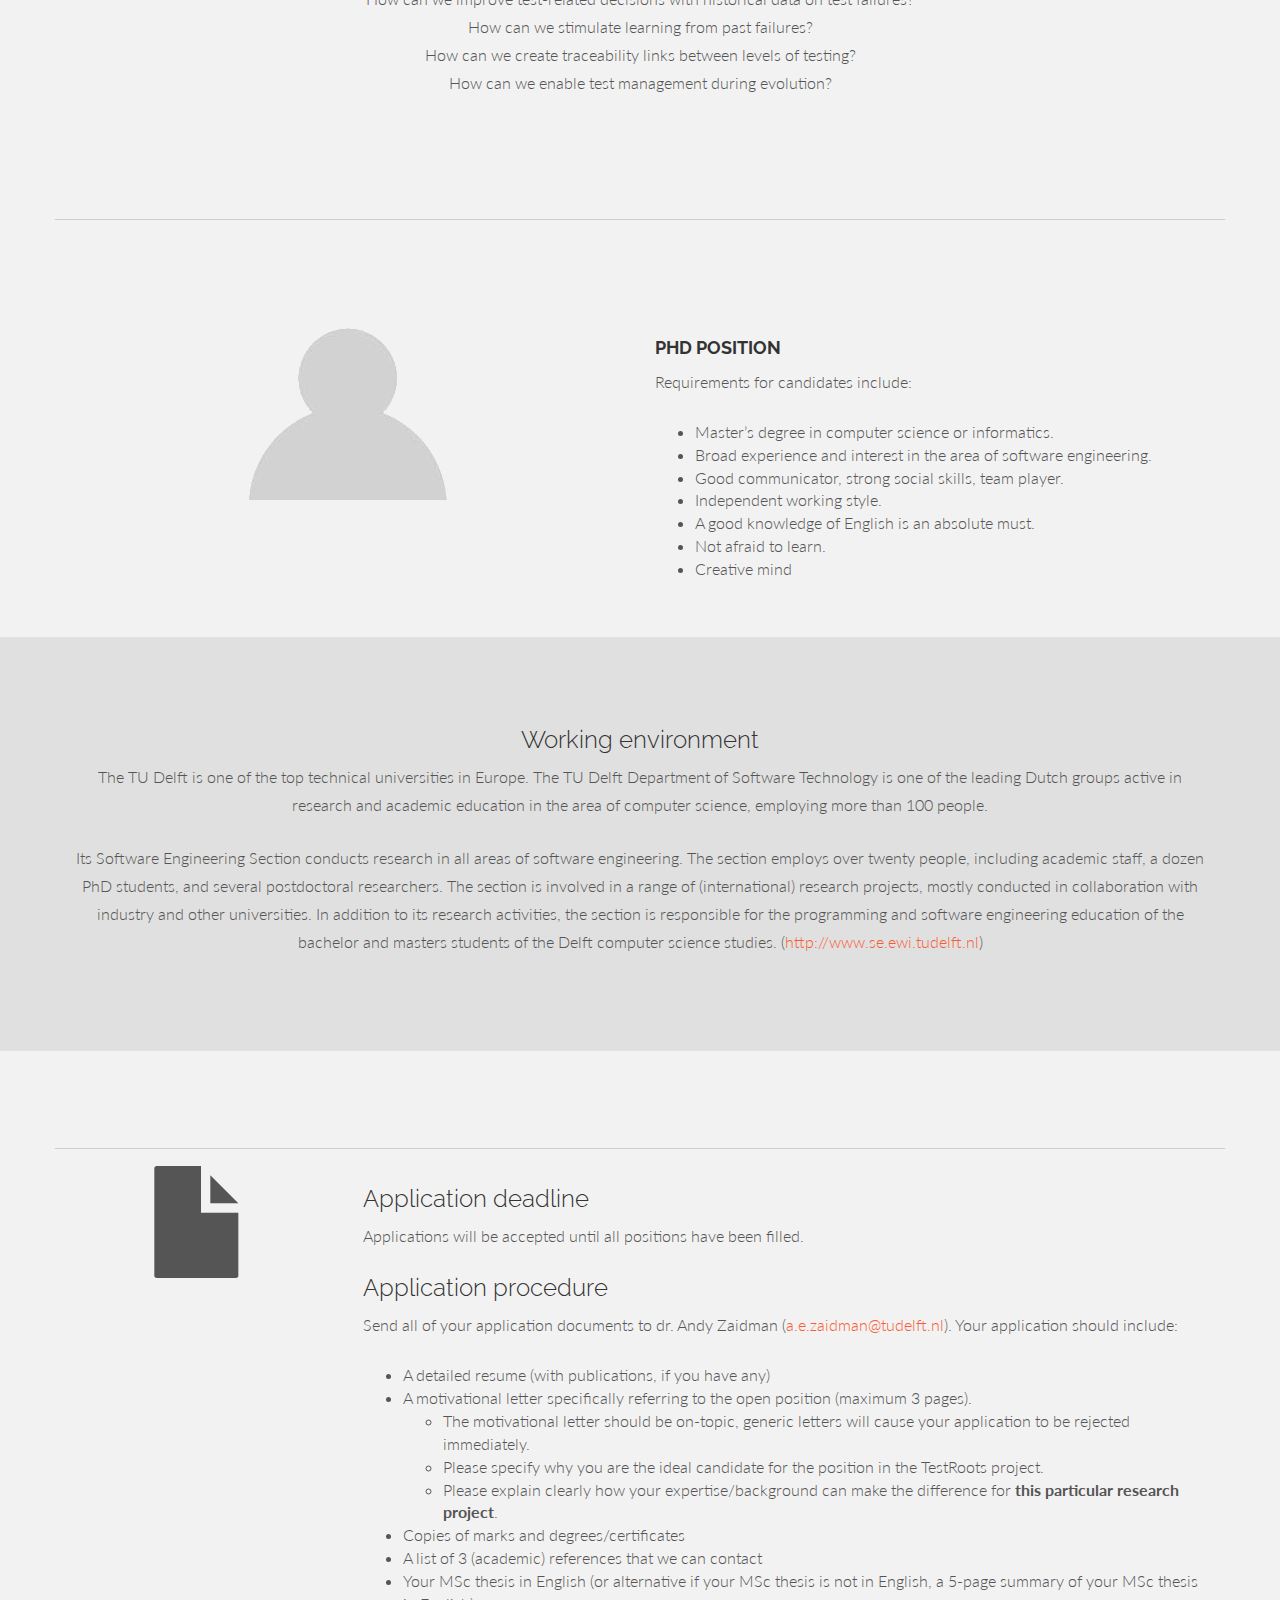
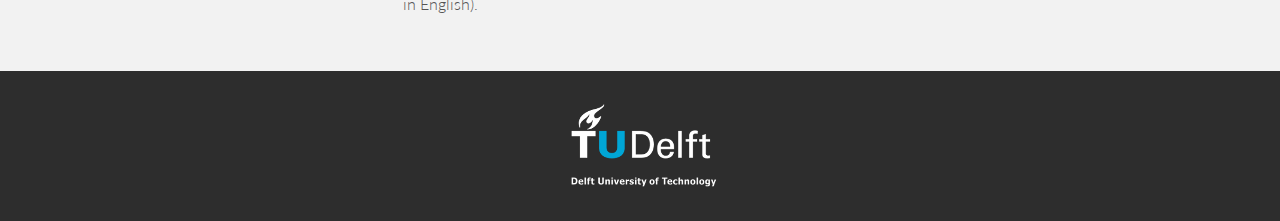
<file: hiring.html>
<!DOCTYPE html>
<html lang="en">
<head>
	<meta charset="utf-8">
	<meta http-equiv="X-UA-Compatible" content="IE=edge">
	<meta name="viewport" content="width=device-width, initial-scale=1.0">
	<meta name="description" content="">
	<meta name="author" content="">
	<link rel="shortcut icon" href="assets/ico/favicon.png">

	<title>TestRoots - We are hiring!</title>

	<!-- Bootstrap core CSS -->
	<link href="assets/css/bootstrap.css" rel="stylesheet">
	<link href="assets/css/font-awesome.min.css" rel="stylesheet">

	<!-- Custom styles for this template -->
	<link href="assets/css/main.css" rel="stylesheet">

	<script src="assets/js/Chart.js"></script>


	<!-- HTML5 shim and Respond.js IE8 support of HTML5 elements and media queries -->
    <!--[if lt IE 9]>
      <script src="https://oss.maxcdn.com/libs/html5shiv/3.7.0/html5shiv.js"></script>
      <script src="https://oss.maxcdn.com/libs/respond.js/1.3.0/respond.min.js"></script>
      <![endif]-->
<script>
  (function(i,s,o,g,r,a,m){i['GoogleAnalyticsObject']=r;i[r]=i[r]||function(){
  (i[r].q=i[r].q||[]).push(arguments)},i[r].l=1*new Date();a=s.createElement(o),
  m=s.getElementsByTagName(o)[0];a.async=1;a.src=g;m.parentNode.insertBefore(a,m)
  })(window,document,'script','//www.google-analytics.com/analytics.js','ga');

  ga('create', 'UA-49032236-3', 'auto');
  ga('require', 'displayfeatures');
  ga('send', 'pageview');

</script>
  </head>

  <body>

      <!-- Fixed navbar -->
     <div class="navbar navbar-inverse navbar-fixed-top">
      <div class="container">
       <div class="navbar-header">
        <button type="button" class="navbar-toggle" data-toggle="collapse" data-target=".navbar-collapse">
         <span class="icon-bar"></span>
         <span class="icon-bar"></span>
         <span class="icon-bar"></span>
       </button>
       <img src="assets/img/testroots_small_white.png" />
     </div>
     <div class="navbar-collapse collapse">
      <ul class="nav navbar-nav navbar-right">
       <li><a href="index.html">HOME</a></li>
       <li><a href="testroots_watchdog.html">WATCHDOG</a></li>
       <li><a href="report.html">REPORT</a></li>
       <li><a href="about.html">TEAM</a></li>
       <li class="active"><a href="hiring.html">VACANCIES</a></li>
       <li><a href="publications.html">PUBLICATIONS</a></li>
       <li><a data-toggle="modal" data-target="#myModal" href="#myModal"><i class="fa fa-envelope-o"></i></a></li>
     </ul>
   </div><!--/.nav-collapse -->
 </div>
</div>

  	<div id="blue">
  		<div class="container">
  			<div class="row centered">
  				<div class="col-lg-8 col-lg-offset-2">
  					<h4>ARE YOU INTERESTED IN TESTROOTS?</h4>
  					<p>1 open PhD position</p>
  				</div>
  			</div><!-- row -->
  		</div><!-- container -->
  	</div><!--  bluewrap -->


  	<!-- PORTFOLIO SECTION -->
  	<div id="dg">
  		<div class="container">
  			<div class="row centered">
  				<h4>WE ARE HIRING!</h4>
  				<p>Our general requirements include</p>
  				<br>
  				<img src="assets/img/unclesam.png" width="300" alt="" />
  				<!-- First Chart -->
  				<div class="col-lg-3">
  					<canvas id="canvas2" height="130" width="130"></canvas>
  					<br>
  					<script>
  						var doughnutData = [
  						{
  							value: 100,
  							color:"#3498db"
  						},
  						{
  							value : 0,
  							color : "#ecf0f1"
  						}
  						];
  						var myDoughnut = new Chart(document.getElementById("canvas2").getContext("2d")).Doughnut(doughnutData);
  					</script>
  					<p><b>Software Engineering</b></p>
  					<p><small>Broad experience and interest in the area of software engineering.</small></p>
  				</div><!-- /col-lg-3 -->

  				<!-- Second Chart -->
  				<div class="col-lg-3">
  					<canvas id="canvas" height="130" width="130"></canvas>
  					<br>
  					<script>
  						var doughnutData = [
  						{
  							value: 95,
  							color:"#3498db"
  						},
  						{
  							value : 5,
  							color : "#ecf0f1"
  						}
  						];
  						var myDoughnut = new Chart(document.getElementById("canvas").getContext("2d")).Doughnut(doughnutData);
  					</script>
  					<p><b>Master's degree in Computer Science</b></p>
  					<p><small>You should either have a Master's degree, or be close to obtaining one.</small></p>
  				</div><!-- /col-lg-3 -->


  				<!-- Third Chart -->
  				<div class="col-lg-3">
  					<canvas id="canvas4" height="130" width="130"></canvas>
  					<br>
  					<script>
  						var doughnutData = [
  						{
  							value: 100,
  							color:"#3498db"
  						},
  						{
  							value : 0,
  							color : "#ecf0f1"
  						}
  						];
  						var myDoughnut = new Chart(document.getElementById("canvas4").getContext("2d")).Doughnut(doughnutData);
  					</script>
  					<p><b>English</b></p>
  					<p><small>A good knowledge of English is an absolute must.</small></p>
  				</div><!-- /col-lg-3 -->

  				<!-- Fourth Chart -->
  				<div class="col-lg-3">
  					<canvas id="canvas3" height="130" width="130"></canvas>
  					<br>
  					<script>
  						var doughnutData = [
  						{
  							value: 85,
  							color:"#3498db"
  						},
  						{
  							value : 15,
  							color : "#ecf0f1"
  						}
  						];
  						var myDoughnut = new Chart(document.getElementById("canvas3").getContext("2d")).Doughnut(doughnutData);
  					</script>
  					<p><b>Soft Skills</b></p>
  					<p><small>Good communicator, strong social skills, team player.</small></p>
  				</div><!-- /col-lg-3 -->


  			</div><!-- row -->
  		</div><!-- container -->
  	</div><!-- DG -->

  	<!-- FEATURE SECTION -->
  	<div class="container wb">
  		<div class="row centered">
  			<br><br>
  			<h1><a name="Context"> </a> Context </h1>
  			<p />
  			Andy Zaidman was recently awarded a prestigious NWO Vidi grant called TestRoots. This 800,000 euro research projects aims to advance the state-of-the-art in software evolution and software testing. 
  			<p />
  			With software applications becoming ever more important in our daily lives, we are relying on the assumption that this software is reliable. Software testing is an important means to ensure this reliability, however, a 2002 study reports that software failures cost the US economy $59.5 billion annually. This indicates a lack of testing, which can be explained by the high cost of testing.
  			<p />
  			A number of research questions that this project aims to solve are:
  			<p> How does developer testing happen in open source and industrial projects?<br /> How can we improve test-related decisions with historical data on test failures?<br />How can we stimulate learning from past failures?<br />How can we create traceability links between levels of testing?<br />How can we enable test management during evolution?</p>

  		</div><!-- row -->
  	</div><!-- container -->

  	<div class="container desc">
  		<div class="row">
  		  	<br><br>
  			<hr>
  			<br><br>
  			<br><br>
  			<div class="col-lg-6 centered">
  				<img src="assets/img/unknown.png" alt="">
  			</div><!-- col-lg-6 -->
  			<div class="col-lg-6">
  				<h4>PHD POSITION</h4>
  				<p>Requirements for candidates include:</p>
  					<ul>
  						<li> Master’s degree in computer science or informatics.
  						</li>
  						<li> Broad experience and interest in the area of software engineering.
  						</li>
  						<li> Good communicator, strong social skills, team player.
  						</li>
  						<li> Independent working style.
  						</li>
  						<li> A good knowledge of English is an absolute must.
  						</li>
  						<li> Not afraid to learn.
  						</li>
  						<li> Creative mind
  						</li>
  					</ul>
  				</div>
  			</div><!-- row -->

  			<br><br>
  		</div><!-- container -->


  	<!-- PORTFOLIO SECTION -->
  	<div id="dg">
  		<div class="container">
  			<h3><a name="Working_environment"> </a> Working environment </h3>
  			<p />
  			The TU Delft is one of the top technical universities in Europe. The TU Delft Department of Software Technology is one of the leading Dutch groups active in research and academic education in the area of computer science, employing more than 100 people.  
  			<p />
  			Its Software Engineering Section conducts research in all areas of software engineering. The section employs over twenty people, including academic staff, a dozen PhD students, and several postdoctoral researchers. The section is involved in a range of (international) research projects, mostly conducted in collaboration with industry and other universities.  In addition to its research activities, the section is responsible for the programming and software engineering education of the bachelor and masters students of the Delft computer science studies. (<a href="http://www.se.ewi.tudelft.nl" target="_top">http://www.se.ewi.tudelft.nl</a>)			

  		</div><!-- row -->
  	</div><!-- container -->
  </div><!-- DG -->

  <div class="container desc">
      <div class="row">
          <br><br>
        <hr>
        <div class="col-lg-3 centered">
          <span class="glyphicon glyphicon-file" style="font-size: 7em;"></span>
        </div><!-- col-lg-6 -->
        <div class="col-lg-9">
      <h3><a name="Application_deadline"> </a> Application deadline </h3>
      <p />
      Applications will be accepted until all positions have been filled.
      <p />
      <h3><a name="Application_procedure"> </a> Application procedure </h3>
      <p />
      Send all of your application documents to dr. Andy Zaidman (<a href="mailto:a.e.zaidman@tudelft.nl">a.e.zaidman@tudelft.nl</a>). Your application should include:
      <ul>
        <li> A detailed resume (with publications, if you have any)
        </li>
        <li> A motivational letter specifically referring to the open position (maximum 3 pages). 
          <ul>
            <li> The motivational letter should be on-topic, generic letters will cause your application to be rejected immediately.
            </li>
            <li> Please specify why you are the ideal candidate for the position in the TestRoots project.
            </li>
            <li> Please explain clearly how your expertise/background can make the difference for <strong>this particular research project</strong>.
            </li>
          </ul>
        </li>
        <li> Copies of marks and degrees/certificates
        </li>
        <li> A list of 3 (academic) references that we can contact
        </li>
        <li>Your MSc thesis in English (or alternative if your MSc thesis is not in English, a 5-page summary of your MSc thesis in English).
        </li>
      </ul><br><br>
        </div>
      </div><!-- row -->
    </div>


<!-- FOOTER -->
    <div id="f">
      <div class="container">
        <div class="row centered">
          <img src="assets/img/tudelft_logo.png" alt="">

        </div><!-- row -->
      </div><!-- container -->
    </div><!-- Footer -->

<!-- MODAL FOR CONTACT -->
<!-- Modal -->
<div class="modal fade" id="myModal" tabindex="-1" role="dialog" aria-labelledby="myModalLabel" aria-hidden="true">
  <div class="modal-dialog">
   <div class="modal-content">
    <div class="modal-header">
     <button type="button" class="close" data-dismiss="modal" aria-hidden="true">&times;</button>
     <h4 class="modal-title" id="myModalLabel">contact us</h4>
   </div>
   <div class="modal-body">
     <div class="row centered">
      <p>We would like to be in touch with you, so don't hesitate to contact us.</p>
      <p><b>info -AT- testroots.org</b></p>
      <p>
       Software Engineering Research Group (SERG),<br />
       The TestRoots Team<br />
       Mekelweg 4<br/>
       Delft, The Netherlands.<br/>
       +31 15 278 2518<br/>
     </p>
     <div id="mapwrap">
       <iframe width="100%" height="500" frameborder="0" scrolling="no" marginheight="0" marginwidth="0" src="https://www.google.com/maps/embed/v1/place?q=Elektrotechniek%2C%20Wiskunde%20en%20Informatica%2C%20Mekelweg%2C%20Delft%2C%20Nederland&amp;key=AIzaSyDTQB3T4_0gSDBSXX0vuloJ9xMn_ellw4k&amp;zoom=15"></iframe>
     </div>	
   </div>
 </div>
 <div class="modal-footer">
   <button type="button" class="btn btn-danger" data-dismiss="modal">Close</button>
 </div>
</div><!-- /.modal-content -->
</div><!-- /.modal-dialog -->
</div><!-- /.modal -->


<!-- Bootstrap core JavaScript
================================================== -->
<!-- Placed at the end of the document so the pages load faster -->
<script src="https://code.jquery.com/jquery-1.10.2.min.js"></script>
<script src="assets/js/bootstrap.min.js"></script>
  </body>
  </html>
</file>
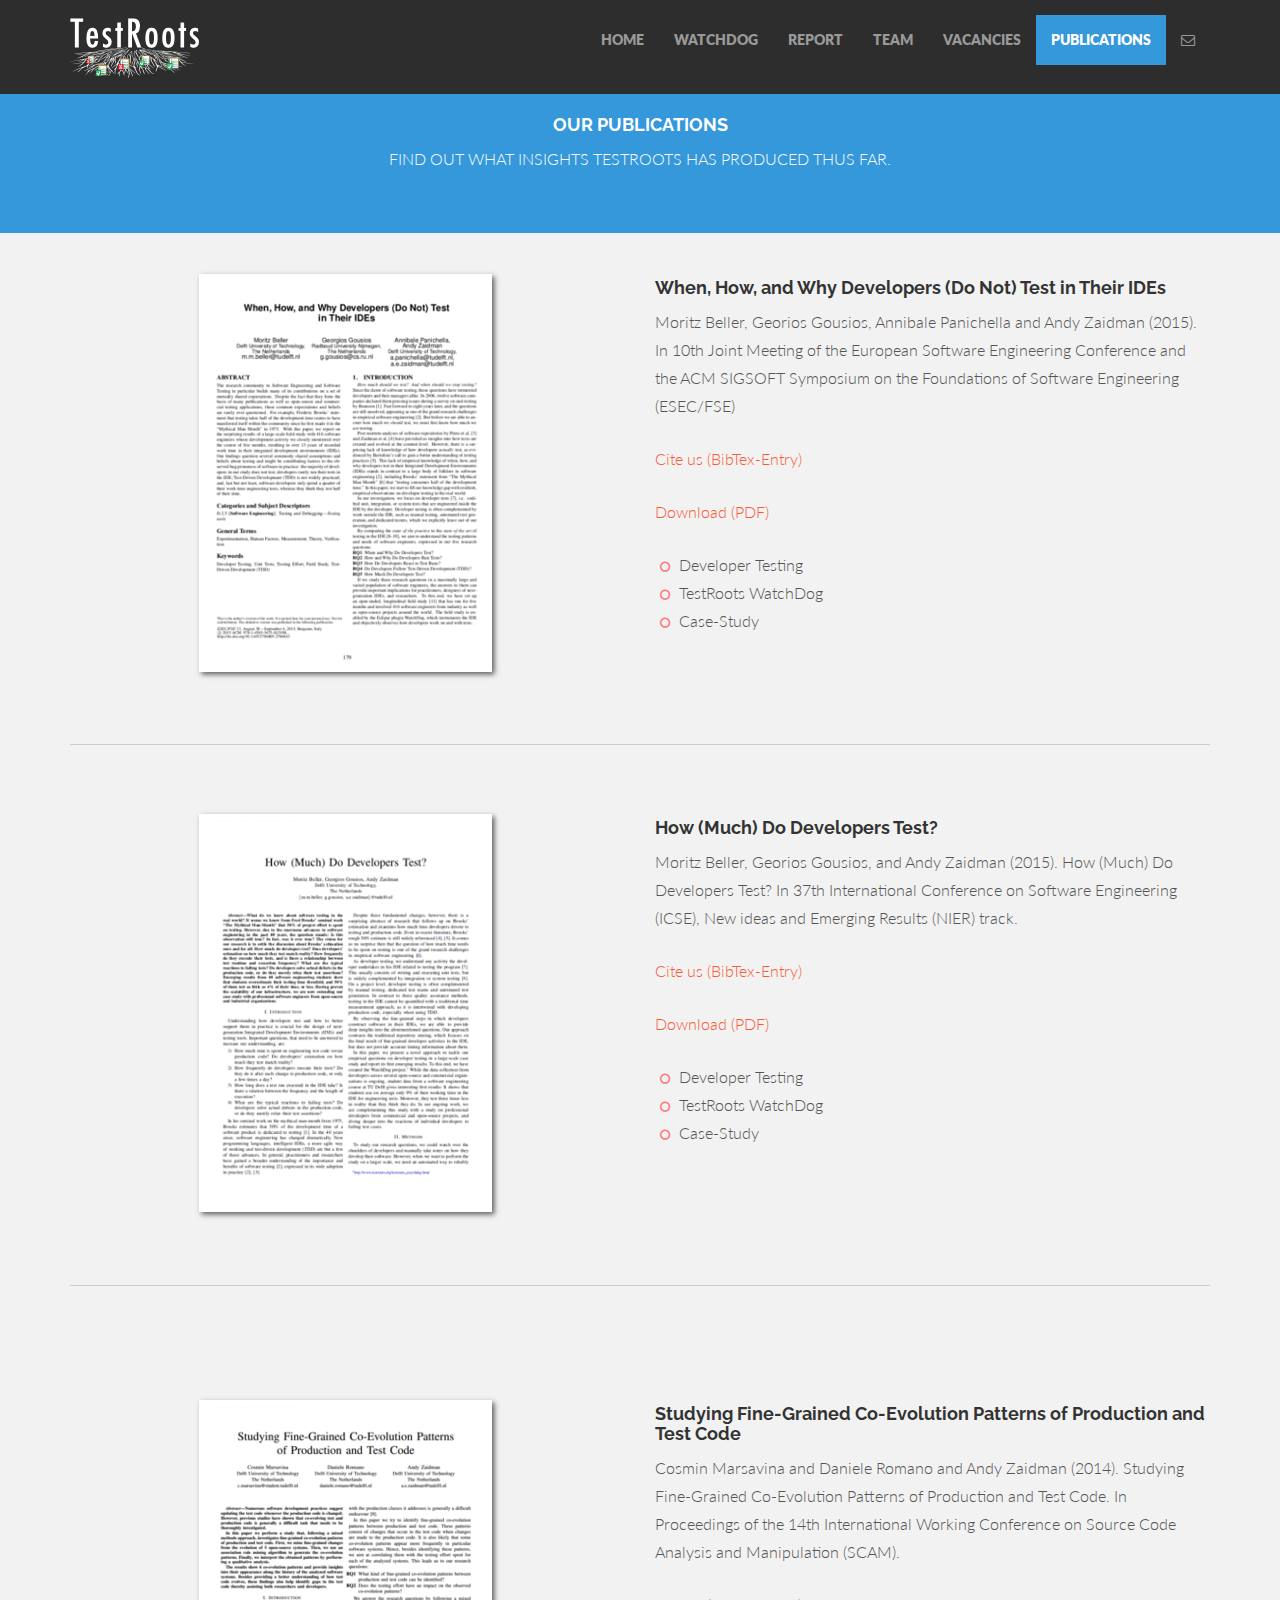
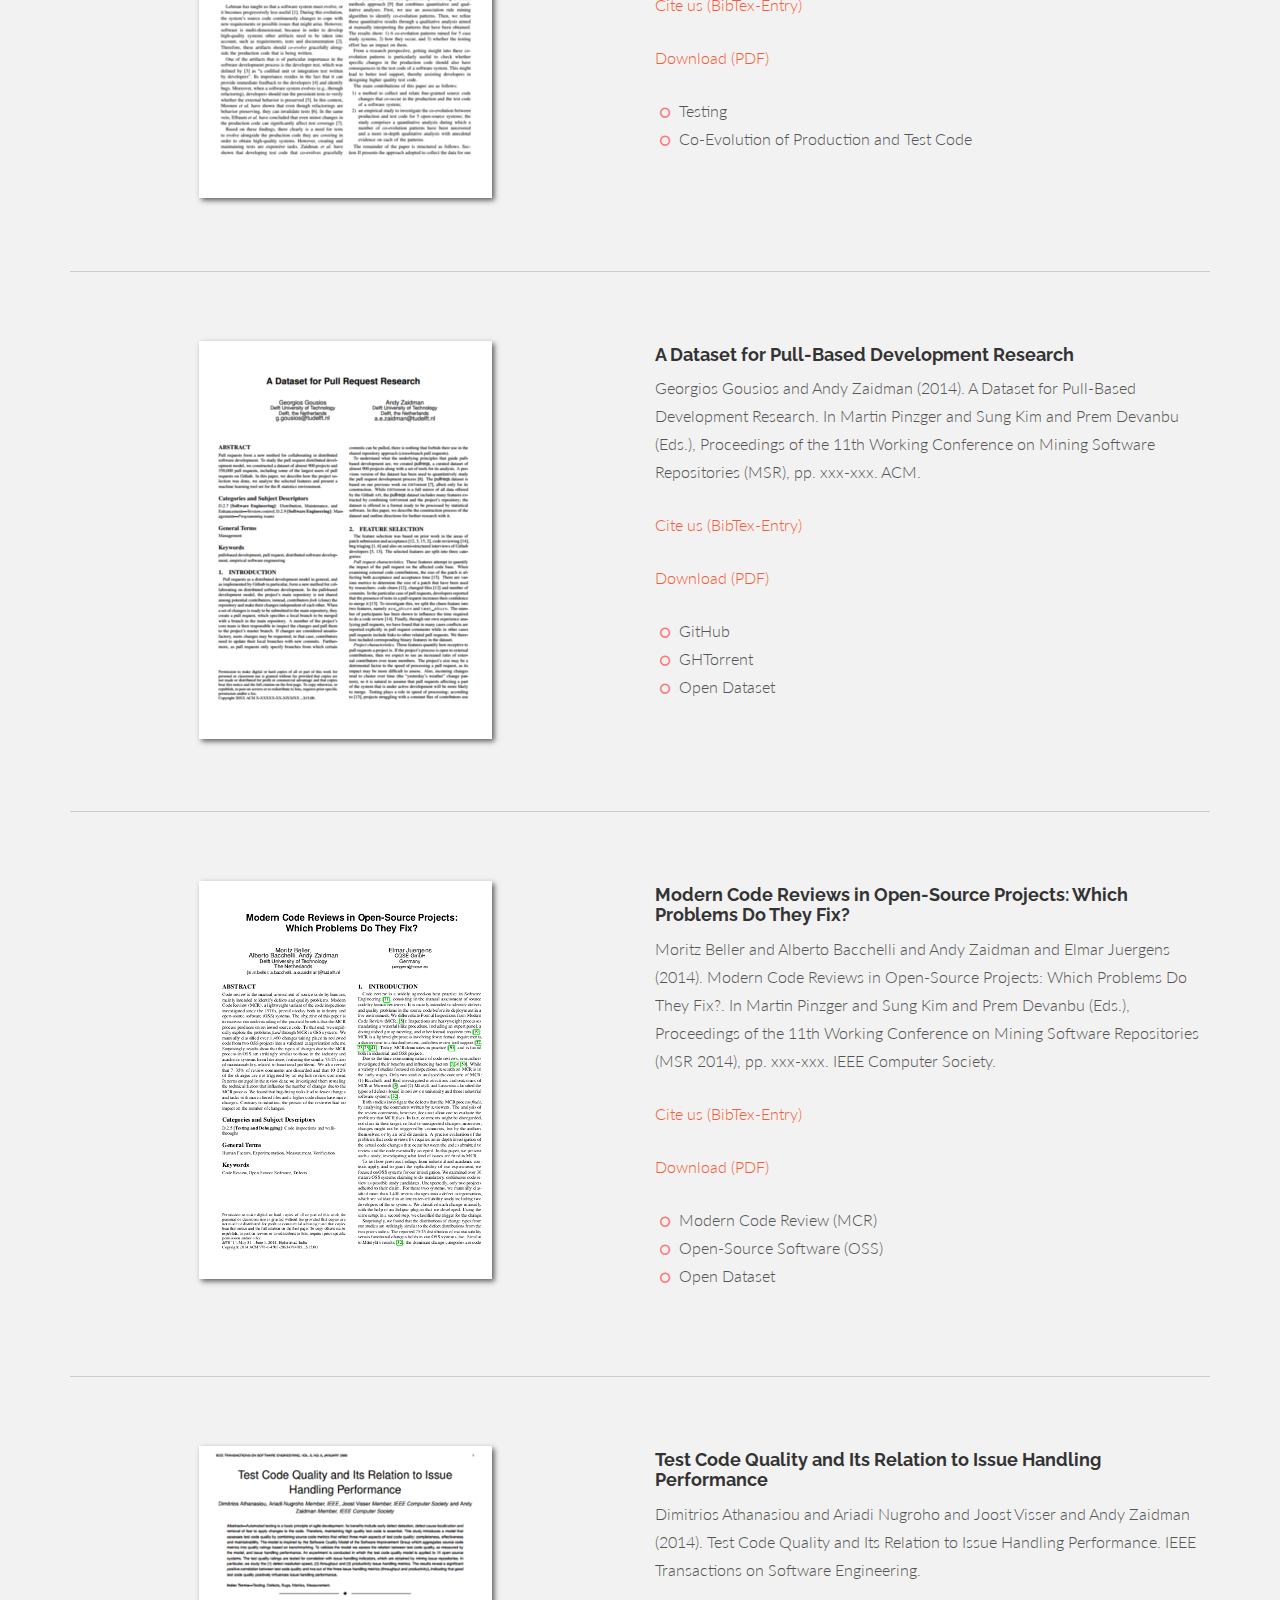
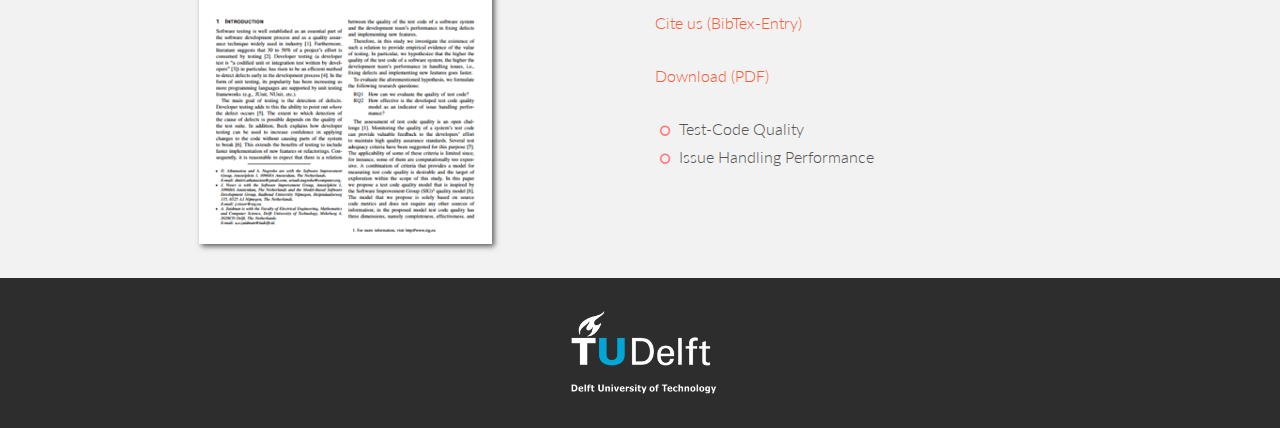
<file: publications.html>
<!DOCTYPE html>
<html lang="en">
  <head>
    <meta charset="utf-8">
    <meta http-equiv="X-UA-Compatible" content="IE=edge">
    <meta name="viewport" content="width=device-width, initial-scale=1.0">
    <meta name="description" content="">
    <meta name="author" content="">
    <link rel="shortcut icon" href="assets/ico/favicon.png">

    <title>TestRoots - Publications</title>

    <!-- Bootstrap core CSS -->
    <link href="assets/css/bootstrap.css" rel="stylesheet">
    <link href="assets/css/font-awesome.min.css" rel="stylesheet">

    <!-- Custom styles for this template -->
    <link href="assets/css/main.css" rel="stylesheet">

	<script src="assets/js/Chart.js"></script>


    <!-- HTML5 shim and Respond.js IE8 support of HTML5 elements and media queries -->
    <!--[if lt IE 9]>
      <script src="https://oss.maxcdn.com/libs/html5shiv/3.7.0/html5shiv.js"></script>
      <script src="https://oss.maxcdn.com/libs/respond.js/1.3.0/respond.min.js"></script>
    <![endif]-->

<script>
  (function(i,s,o,g,r,a,m){i['GoogleAnalyticsObject']=r;i[r]=i[r]||function(){
  (i[r].q=i[r].q||[]).push(arguments)},i[r].l=1*new Date();a=s.createElement(o),
  m=s.getElementsByTagName(o)[0];a.async=1;a.src=g;m.parentNode.insertBefore(a,m)
  })(window,document,'script','//www.google-analytics.com/analytics.js','ga');

  ga('create', 'UA-49032236-3', 'auto');
  ga('require', 'displayfeatures');
  ga('send', 'pageview');

</script>
  </head>

  <body>

     <!-- Fixed navbar -->
     <div class="navbar navbar-inverse navbar-fixed-top">
      <div class="container">
       <div class="navbar-header">
        <button type="button" class="navbar-toggle" data-toggle="collapse" data-target=".navbar-collapse">
         <span class="icon-bar"></span>
         <span class="icon-bar"></span>
         <span class="icon-bar"></span>
       </button>
       <img src="assets/img/testroots_small_white.png" />
     </div>
     <div class="navbar-collapse collapse">
      <ul class="nav navbar-nav navbar-right">
       <li><a href="index.html">HOME</a></li>
       <li><a href="testroots_watchdog.html">WATCHDOG</a></li>
       <li><a href="report.html">REPORT</a></li>
       <li><a href="about.html">TEAM</a></li>
       <li><a href="hiring.html">VACANCIES</a></li>
       <li class="active"><a href="publications.html">PUBLICATIONS</a></li>
       <li><a data-toggle="modal" data-target="#myModal" href="#myModal"><i class="fa fa-envelope-o"></i></a></li>
     </ul>
   </div><!--/.nav-collapse -->
 </div>
</div>

	<div id="blue">
		<div class="container">
			<div class="row centered">
				<div class="col-lg-8 col-lg-offset-2">
				<h4>OUR PUBLICATIONS</h4>
				<p>FIND OUT WHAT INSIGHTS TESTROOTS HAS PRODUCED THUS FAR.</p>
				</div>
			</div><!-- row -->
		</div><!-- container -->
	</div><!--  bluewrap -->


	<div class="container desc">
	  <div class="row">
			<div class="col-lg-6 centered tilt">
				<a href="assets/papers/2015_beller_gousios_panichella_zaidman_when_how_and_why_developers_do_not_test_in_their_ides.pdf"><img src="assets/img/paper6.png" alt=""></a>
			</div><!-- col-lg-6 -->
			<div class="col-lg-6">
				<h4>When, How, and Why Developers (Do Not)
				Test in Their IDEs</h4>
				<p>Moritz Beller, Georios Gousios, Annibale
				Panichella and Andy Zaidman (2015). In 10th
				Joint Meeting of the European Software
				Engineering Conference and the ACM SIGSOFT
				Symposium on the Foundations of Software
				Engineering (ESEC/FSE) </p>
				<p><a href="assets/papers/2015_beller_gousios_panichella_zaidman_when_how_and_why_developers_do_not_test_in_their_ides.bib">Cite us (BibTex-Entry)</a></p>
				<p><a href="assets/papers/2015_beller_gousios_panichella_zaidman_when_how_and_why_developers_do_not_test_in_their_ides.pdf">Download (PDF)</a></p>
				<p>
					<i class="fa fa-circle-o"></i> Developer Testing<br/>
					<i class="fa fa-circle-o"></i> TestRoots WatchDog<br/>
					<i class="fa fa-circle-o"></i> Case-Study
				</p>
			</div>
		</div><!-- row -->
		<br><br>
		<hr>
		<br><br>
		
		<div class="row">
			<div class="col-lg-6 centered tilt">
				<a href="assets/papers/2015_beller_gousios_zaidman_how_much_do_developers_test_accepted_preprint.pdf"><img src="assets/img/paper5.png" alt=""></a>
			</div><!-- col-lg-6 -->
			<div class="col-lg-6">
				<h4>How (Much) Do Developers Test?</h4>
				<p>Moritz Beller, Georios Gousios, and Andy Zaidman (2015). How (Much) Do Developers Test? In 37th International Conference on Software Engineering (ICSE), New ideas and Emerging Results (NIER) track.</p>
				<p><a href="assets/papers/2015_beller_gousios_zaidman_how_much_do_developers_test.bib">Cite us (BibTex-Entry)</a></p>
				<p><a href="assets/papers/2015_beller_gousios_zaidman_how_much_do_developers_test_accepted_preprint.pdf">Download (PDF)</a></p>
				<p>
					<i class="fa fa-circle-o"></i> Developer Testing<br/>
					<i class="fa fa-circle-o"></i> TestRoots WatchDog<br/>
					<i class="fa fa-circle-o"></i> Case-Study
				</p>
			</div>
		</div><!-- row -->
		<br><br>
		<hr>
		<br><br>

		<div class="row">
			<br><br>
			<div class="col-lg-6 centered tilt">
				<a href="assets/papers/cmarsavinaPaper.pdf"><img src="assets/img/paper4.png" alt=""></a>
			</div><!-- col-lg-6 -->
			<div class="col-lg-6">
				<h4>Studying Fine-Grained Co-Evolution Patterns of Production and Test Code</h4>
				<p>Cosmin Marsavina and Daniele Romano and Andy Zaidman (2014). Studying Fine-Grained Co-Evolution Patterns of Production and Test Code. In Proceedings of the 14th International Working Conference on Source Code Analysis and Manipulation (SCAM).</p>
				<p><a href="http://publications.st.ewi.tudelft.nl/bibtex/2684?noheader=1">Cite us (BibTex-Entry)</a></p>
				<p><a href="assets/papers/cmarsavinaPaper.pdf">Download (PDF)</a></p>
				<p>
					<i class="fa fa-circle-o"></i> Testing<br/>
					<i class="fa fa-circle-o"></i> Co-Evolution of Production and Test Code
				</p>
			</div>
		</div><!-- row -->
		
		<br><br>
		<hr>
		<br><br>
		<div class="row">
			<div class="col-lg-6 centered tilt">
				<a href="assets/papers/pullreqs-dataset.pdf"><img src="assets/img/paper3.png" alt=""></a>
			</div><!-- col-lg-6 -->
			<div class="col-lg-6">
				<h4>A Dataset for Pull-Based Development Research</h4>
				<p>Georgios Gousios and Andy Zaidman (2014). A Dataset for Pull-Based Development Research. In Martin Pinzger and Sung Kim and Prem Devanbu (Eds.), Proceedings of the 11th Working Conference on Mining Software Repositories (MSR), pp. xxx-xxx. ACM.</p>
				<p><a href="http://publications.st.ewi.tudelft.nl/bibtex/2646?noheader=1">Cite us (BibTex-Entry)</a></p>
				<p><a href="assets/papers/pullreqs-dataset.pdf">Download (PDF)</a></p>
				<p>
					<i class="fa fa-circle-o"></i> GitHub<br/>
					<i class="fa fa-circle-o"></i> GHTorrent<br/>
					<i class="fa fa-circle-o"></i> Open Dataset
				</p>
			</div>
		</div><!-- row -->
		<br><br>
		<hr>
		<br><br>
		<div class="row">
			<div class="col-lg-6 centered tilt">
				<a href="assets/papers/2014_beller_bacchelli_zaidman_juergens_modern_code_reviews_in_open-source_projects_which_problems_do_they_fix.pdf"><img src="assets/img/paper2.png" alt=""></a>
			</div><!-- col-lg-6 -->
			<div class="col-lg-6">
				<h4>Modern Code Reviews in Open-Source Projects: Which Problems Do They Fix?</h4>
				<p>Moritz Beller and Alberto Bacchelli and Andy Zaidman and Elmar Juergens (2014). Modern Code Reviews in Open-Source Projects: Which Problems Do They Fix?. In Martin Pinzger and Sung Kim and Prem Devanbu (Eds.), Proceedings of the 11th Working Conference on Mining Software Repositories (MSR 2014), pp. xxx-xxx. IEEE Computer Society.</p>
				<p><a href="http://publications.st.ewi.tudelft.nl/bibtex/2636?noheader=1">Cite us (BibTex-Entry)</a></p>
				<p><a href="assets/papers/2014_beller_bacchelli_zaidman_juergens_modern_code_reviews_in_open-source_projects_which_problems_do_they_fix.pdf">Download (PDF)</a></p>
				<p>
					<i class="fa fa-circle-o"></i> Modern Code Review (MCR)<br/>
					<i class="fa fa-circle-o"></i> Open-Source Software (OSS)<br/>
					<i class="fa fa-circle-o"></i> Open Dataset
				</p>
			</div>
		</div><!-- row -->
		<br><br>
				<hr>
		<br><br>
		<div class="row">
			<div class="col-lg-6 centered tilt">
				<a href="assets/papers/athanasiouTSE.pdf"><img src="assets/img/paper1.png" alt=""></a>
			</div><!-- col-lg-6 -->
			<div class="col-lg-6">
				<h4>Test Code Quality and Its Relation to Issue Handling Performance</h4>
				<p>Dimitrios Athanasiou and Ariadi Nugroho and Joost Visser and Andy Zaidman (2014). Test Code Quality and Its Relation to Issue Handling Performance. IEEE Transactions on Software Engineering.</p>
				<p><a href="http://publications.st.ewi.tudelft.nl/bibtex/2683?noheader=1">Cite us (BibTex-Entry)</a></p>
				<p><a href="assets/papers/athanasiouTSE.pdf">Download (PDF)</a></p>
				<p>
					<i class="fa fa-circle-o"></i> Test-Code Quality<br/>
					<i class="fa fa-circle-o"></i> Issue Handling Performance
				</p>
			</div>
		</div><!-- row -->
	</div><!-- container -->
	
	<div><br /></div>

	<!-- FOOTER -->
  	<div id="f">
  		<div class="container">
  			<div class="row centered">
  				<img src="assets/img/tudelft_logo.png" alt="">

  			</div><!-- row -->
  		</div><!-- container -->
  	</div><!-- Footer -->

<!-- MODAL FOR CONTACT -->
<!-- Modal -->
<div class="modal fade" id="myModal" tabindex="-1" role="dialog" aria-labelledby="myModalLabel" aria-hidden="true">
  <div class="modal-dialog">
   <div class="modal-content">
    <div class="modal-header">
     <button type="button" class="close" data-dismiss="modal" aria-hidden="true">&times;</button>
     <h4 class="modal-title" id="myModalLabel">contact us</h4>
   </div>
   <div class="modal-body">
     <div class="row centered">
      <p>We would like to be in touch with you, so don't hesitate to contact us.</p>
      <p><b>info -AT- testroots.org</b></p>
      <p>
       Software Engineering Research Group (SERG),<br />
       The TestRoots Team<br />
       Mekelweg 4<br/>
       Delft, The Netherlands.<br/>
       +31 15 278 2518<br/>
     </p>
     <div id="mapwrap">
       <iframe width="100%" height="500" frameborder="0" scrolling="no" marginheight="0" marginwidth="0" src="https://www.google.com/maps/embed/v1/place?q=Elektrotechniek%2C%20Wiskunde%20en%20Informatica%2C%20Mekelweg%2C%20Delft%2C%20Nederland&amp;key=AIzaSyDTQB3T4_0gSDBSXX0vuloJ9xMn_ellw4k&amp;zoom=15"></iframe>
     </div>	
   </div>
 </div>
 <div class="modal-footer">
   <button type="button" class="btn btn-danger" data-dismiss="modal">Close</button>
 </div>
</div><!-- /.modal-content -->
</div><!-- /.modal-dialog -->
</div><!-- /.modal -->

<!-- Bootstrap core JavaScript
================================================== -->
<!-- Placed at the end of the document so the pages load faster -->
<script src="https://code.jquery.com/jquery-1.10.2.min.js"></script>
<script src="assets/js/bootstrap.min.js"></script>
  </body>
  </html>
</file>
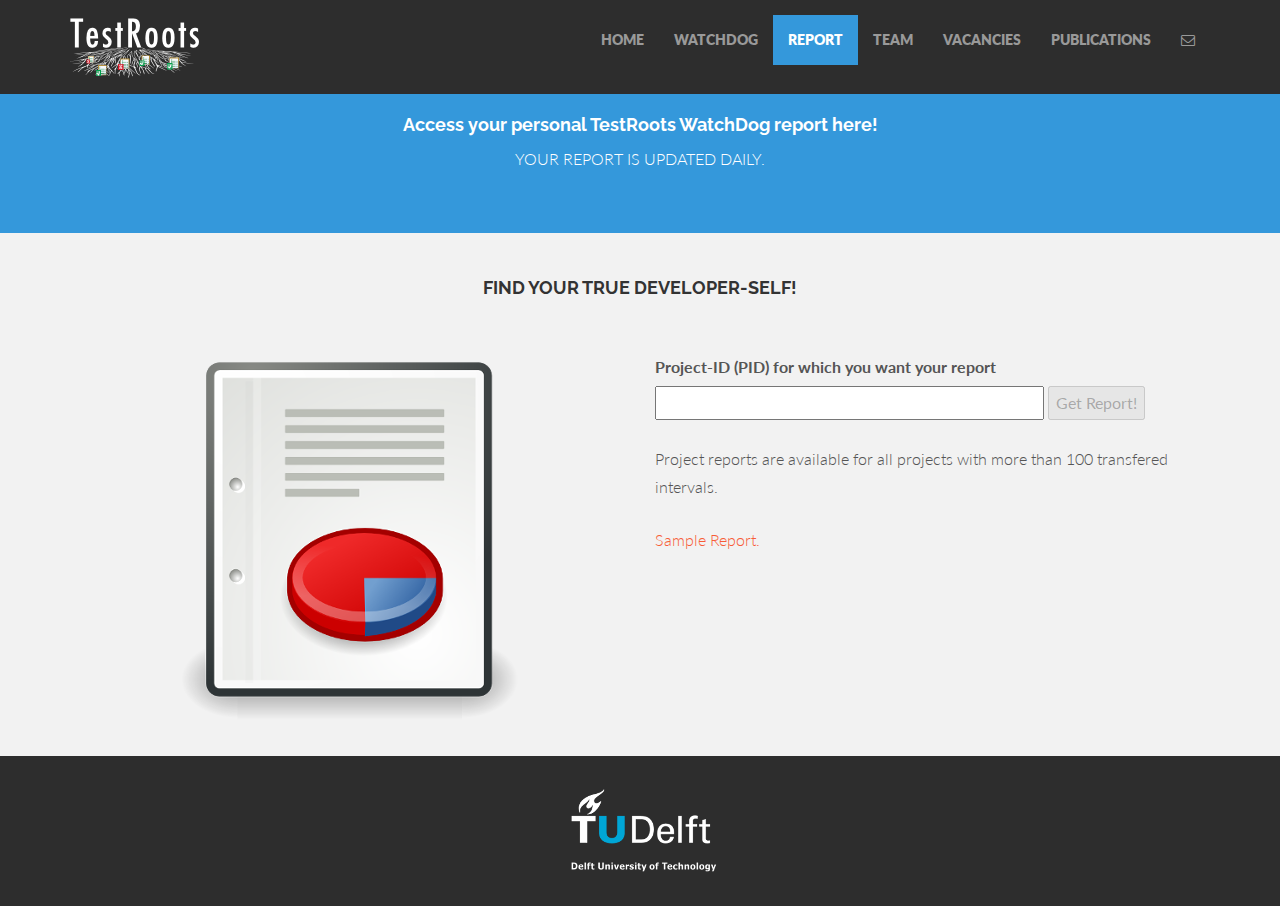
<file: report.html>
<!DOCTYPE html>
<html lang="en">
<head>
	<meta charset="utf-8">
	<meta http-equiv="X-UA-Compatible" content="IE=edge">
	<meta name="viewport" content="width=device-width, initial-scale=1.0">
	<meta name="description" content="">
	<meta name="author" content="">
	<link rel="shortcut icon" href="assets/ico/favicon.png">

	<title>TestRoots - WatchDog Eclipse Plugin - Project Reports</title>

	<!-- Bootstrap core CSS -->
	<link href="assets/css/bootstrap.css" rel="stylesheet">
	<link href="assets/css/font-awesome.min.css" rel="stylesheet">

	<!-- Custom styles for this template -->
	<link href="assets/css/main.css" rel="stylesheet">


	<!-- HTML5 shim and Respond.js IE8 support of HTML5 elements and media queries -->
    <!--[if lt IE 9]>
      <script src="https://oss.maxcdn.com/libs/html5shiv/3.7.0/html5shiv.js"></script>
      <script src="https://oss.maxcdn.com/libs/respond.js/1.3.0/respond.min.js"></script>
      <![endif]-->
<script>
  (function(i,s,o,g,r,a,m){i['GoogleAnalyticsObject']=r;i[r]=i[r]||function(){
  (i[r].q=i[r].q||[]).push(arguments)},i[r].l=1*new Date();a=s.createElement(o),
  m=s.getElementsByTagName(o)[0];a.async=1;a.src=g;m.parentNode.insertBefore(a,m)
  })(window,document,'script','//www.google-analytics.com/analytics.js','ga');

  ga('create', 'UA-49032236-3', 'auto');
  ga('require', 'displayfeatures');
  ga('send', 'pageview');
</script>

  </head>

  <body>
     <!-- Fixed navbar -->
     <div class="navbar navbar-inverse navbar-fixed-top">
      <div class="container">
       <div class="navbar-header">
        <button type="button" class="navbar-toggle" data-toggle="collapse" data-target=".navbar-collapse">
         <span class="icon-bar"></span>
         <span class="icon-bar"></span>
         <span class="icon-bar"></span>
       </button>
       <img src="assets/img/testroots_small_white.png" />
     </div>
     <div class="navbar-collapse collapse">
      <ul class="nav navbar-nav navbar-right">
       <li><a href="index.html">HOME</a></li>
       <li><a href="testroots_watchdog.html">WATCHDOG</a></li>
       <li class="active"><a href="report.html">REPORT</a></li>
       <li><a href="about.html">TEAM</a></li>
       <li><a href="hiring.html">VACANCIES</a></li>
       <li><a href="publications.html">PUBLICATIONS</a></li>
       <li><a data-toggle="modal" data-target="#myModal" href="#myModal"><i class="fa fa-envelope-o"></i></a></li>
     </ul>
   </div><!--/.nav-collapse -->
 </div>
</div>
	<div id="blue">
		<div class="container">
			<div class="row centered">
				<div class="col-lg-8 col-lg-offset-2">
				<h4>Access your personal TestRoots WatchDog report here!</h4>
				<p>YOUR REPORT IS UPDATED DAILY.</p>
				</div>
			</div><!-- row -->
		</div><!-- container -->
	</div><!--  bluewrap -->

	<div class="container desc">
		<div class="row centered"><h4>FIND YOUR TRUE DEVELOPER-SELF!</h4></div>
		<div class="row">
			<br><br>
			<div class="col-lg-6 centered"><img src="assets/img/report.png" alt=""><br><br>
			</div><!-- col-lg-6 -->
			<div class="col-lg-6" style="vertical-align:middle">
  				<form id="reportform">
  				<p><label for="pid">Project-ID (PID) for which you want your report</label> 
				  <br><input type="text" name="pid" id="pid" size="40" maxlength="40">
				  <input type="submit" value="Get Report!" id="getreport" disabled></p>
			  </form>
				<p>Project reports are available for all projects with more than 100 transfered intervals.</p>
				<p><a href="assets/papers/sample_watchdog_report.pdf">Sample Report.</a></p>
			</div>
		</div><!-- row -->
	</div><!-- container -->


  	<!-- FOOTER -->
  	<div id="f">
  		<div class="container">
  			<div class="row centered">
  				<img src="assets/img/tudelft_logo.png" alt="">

  			</div><!-- row -->
  		</div><!-- container -->
  	</div><!-- Footer -->

<!-- MODAL FOR CONTACT -->
<!-- Modal -->
<div class="modal fade" id="myModal" tabindex="-1" role="dialog" aria-labelledby="myModalLabel" aria-hidden="true">
  <div class="modal-dialog">
   <div class="modal-content">
    <div class="modal-header">
     <button type="button" class="close" data-dismiss="modal" aria-hidden="true">&times;</button>
     <h4 class="modal-title" id="myModalLabel">contact us</h4>
   </div>
   <div class="modal-body">
     <div class="row centered">
      <p>We would like to be in touch with you, so don't hesitate to contact us.</p>
      <p><b>info -AT- testroots.org</b></p>
      <p>
       Software Engineering Research Group (SERG),<br />
       The TestRoots Team<br />
       Mekelweg 4<br/>
       Delft, The Netherlands.<br/>
       +31 15 278 2518<br/>
     </p>
     <div id="mapwrap">
       <iframe width="100%" height="500" frameborder="0" scrolling="no" marginheight="0" marginwidth="0" src="https://www.google.com/maps/embed/v1/place?q=Elektrotechniek%2C%20Wiskunde%20en%20Informatica%2C%20Mekelweg%2C%20Delft%2C%20Nederland&amp;key=AIzaSyDTQB3T4_0gSDBSXX0vuloJ9xMn_ellw4k&amp;zoom=15"></iframe>
     </div>	
   </div>
 </div>
 <div class="modal-footer">
   <button type="button" class="btn btn-danger" data-dismiss="modal">Close</button>
 </div>
</div><!-- /.modal-content -->
</div><!-- /.modal-dialog -->
</div><!-- /.modal -->


<!-- Bootstrap core JavaScript
================================================== -->
<!-- Placed at the end of the document so the pages load faster -->

<script src="https://code.jquery.com/jquery-1.10.2.min.js"></script>
<script src="assets/js/bootstrap.min.js"></script>
<script>
// Dynamic access of report project pages

// source: http://stackoverflow.com/questions/3646914/how-do-i-check-if-file-exists-in-jquery-or-javascript
function UrlExists(url)
{
    var http = new XMLHttpRequest();
    http.open('HEAD', url, false);
    http.send();
    return http.status===200;
}

var baseURL = "/reports/project/";
var requestedURL;

$('#pid').on('input', function() {
 var value = $( '#pid').val();
 if(value.length != 40) {
  $('#getreport').attr('disabled', 'disabled');
  return;
 }
 requestedURL = baseURL + value + ".html";

 if(UrlExists(requestedURL)) {
  $('#getreport').removeAttr('disabled');
 } else {
  $('#getreport').attr('disabled', 'disabled');
}
});

$('#reportform').submit(function() {
window.location.href = requestedURL;
return false;
});

</script>
  </body>
  </html>
</file>
<file: assets/css/main.css>
/*
 * Author: Carlos Alvarez
 * URL: http://alvarez.is
 *
 * Project Name: SPOT - Free Bootstrap 3 Theme
 * Version: 1.0
 * URL: http://blacktie.co
 */
 
/* FONTS */
@import url(https://fonts.googleapis.com/css?family=Lato:300,400,700,900);
@import url(https://fonts.googleapis.com/css?family=Raleway:400,300,700,900);

/* OVERALL ASPECT */

body {
  background-color: #f2f2f2;
    font-family: "Lato";
    font-weight: 300;
    font-size: 16px;
    color: #555;

    -webkit-font-smoothing: antialiased;
    -webkit-overflow-scrolling: touch;
    
    margin-top: 70px;
}

/* Titles */
h1, h2, h3, h4, h5, h6 {
    font-family: "Raleway";
    font-weight: 300;
    color: #333;
}


/* Paragraph & Typographic */
p {
    line-height: 28px;
    margin-bottom: 25px;
}

.centered {
    text-align: center;
}

/* Links */
a {
    color: #f85c37;
    word-wrap: break-word;

    -webkit-transition: color 0.1s ease-in, background 0.1s ease-in;
    -moz-transition: color 0.1s ease-in, background 0.1s ease-in;
    -ms-transition: color 0.1s ease-in, background 0.1s ease-in;
    -o-transition: color 0.1s ease-in, background 0.1s ease-in;
    transition: color 0.1s ease-in, background 0.1s ease-in;
}

a:hover,
a:focus {
    color: #7b7b7b;
    text-decoration: none;
    outline: 0;
}

a:before,
a:after {
    -webkit-transition: color 0.1s ease-in, background 0.1s ease-in;
    -moz-transition: color 0.1s ease-in, background 0.1s ease-in;
    -ms-transition: color 0.1s ease-in, background 0.1s ease-in;
    -o-transition: color 0.1s ease-in, background 0.1s ease-in;
    transition: color 0.1s ease-in, background 0.1s ease-in;
}

 hr {
    display: block;
    height: 1px;
    border: 0;
    border-top: 1px solid #ccc;
    margin: 1em 0;
    padding: 0;
}


.navbar {
	font-weight: 800;
	font-size: 14px;
	padding-top: 15px;
	padding-bottom: 15px;
}

.navbar-inverse {
	background: #2d2d2d;
	border-color: #2d2d2d;
}

.navbar-inverse .navbar-nav > .active > a {
	background: #3498db
}

.navbar-inverse .navbar-brand {
	color: #999999;
	font-weight: bolder;
	font-size: 22px;
	letter-spacing: 1px;
}

.navbar-inverse .navbar-brand i {
	color: #ff7878;
	font-size: 22px;
	letter-spacing: 1px;
}

/*TILT*/
.tilt {
  -webkit-transition: all 0.5s ease;
     -moz-transition: all 0.5s ease;
       -o-transition: all 0.5s ease;
      -ms-transition: all 0.5s ease;
          transition: all 0.5s ease;
}
 
.tilt:hover {
  -webkit-transform: rotate(-10deg);
     -moz-transform: rotate(-10deg);
       -o-transform: rotate(-10deg);
      -ms-transform: rotate(-10deg);
          transform: rotate(-10deg);
}

/* ==========================================================================
   Wrap Sections
   ========================================================================== */

#headerwrap {
	background: url(../img/background.png) no-repeat center top;
	margin-top: -10px;
	padding-top:20px;
	text-align:center;
	background-attachment: relative;
	background-position: center center;
	min-height: 500px;
	width: 100%;
	
    -webkit-background-size: 100%;
    -moz-background-size: 100%;
    -o-background-size: 100%;
    background-size: 100%;

    -webkit-background-size: cover;
    -moz-background-size: cover;
    -o-background-size: cover;
    background-size: cover;
}

#headerwrap h1 {
	margin-top: 100px;
	color: white;
	font-size: 70px;
	font-weight: 300;
	letter-spacing: 3px;
}

#headerwrap h2 {
	color: grey;
	font-size: 40px;
	font-weight: 700;
	letter-spacing: 2px;
	text-transform: uppercase;
}

/* Dark Grey Wrap */
#dg {
	background: #e0e0e0;
	padding-top: 70px;
	padding-bottom: 70px;
	text-align: center;
}

#dg h4 {
	font-weight: 700;
}

/* Light Grey */
#lg {
	background: #ebebeb;
	padding-top: 70px;
	padding-bottom: 70px;
	text-align: center;
}

#lg h4 {
	font-weight: 700;
}


/* Red Wrap */
#r {
	background: #ff7878;
	padding-top: 35px;
	padding-bottom: 35px;
}

#r h4 {
	color: white;
	font-weight: 700;
}

#r p {
	color: white;
}

/* Blue Wrap */

#blue {
	background: #3498db;
	padding-top: 35px;
	padding-bottom: 35px;
}

#blue h4 {
	color: white;
	font-weight: 700;
}

#blue p {
	color: white;
}

#blue a {
	color: #FFC930;
}

#blue a:hover {
	color: #FFA430;
}

/* Footer Wrap */
#f {
	background: #2d2d2d;
	padding-top: 30px;
	padding-bottom: 30px;
}

#f i {
	color: #bdbdbd;
	font-size: 30px;
	padding: 20px;
}

#f i:hover {
	color: #ff7878;
}

/****** SECTIONS *****/

.w {
	padding-top: 35px;
}

.w h4 {
	font-weight: 700;
}

.w i {
	color: #ff7878;
	font-size: 30px;
}


.wb {
	padding-top: 35px;
	margin-bottom: 0px;
}

.wb h4 {
	font-weight: 700;
}

.desc {
	padding-top: 35px;
}

.desc h4 {
	font-weight: 700;
}

.desc i {
	color: #ff7878;
	font-size: 12px;
	padding: 5px;
}

/***** MODAL CONTACT *****/
.modal-content {
	border-radius: 0px;

}

.modal-header {
	background: #bdbdbd;
	color: white;
}

.modal-header h4 {
	font-weight: 700;
}

.modal-body {
	background: #f2f2f2;
    font-family: "Lato";
    font-weight: 300;
    font-size: 16px;
    color: #555;
}

.modal-footer {
	background: #f2f2f2;
	margin-top: 0px; 
}

/* ==========================================================================
   Pricing Tables
   ========================================================================== */
   
.pricing-option {
    padding-bottom: 40px;
}

.pricing-option .pricing-top {
    position: relative;
    background: #222;
    color: white;
    text-align: center;
    font-weight: bold;

    padding: 40px 20px 30px 20px;
    -webkit-box-sizing: border-box;
    -moz-box-sizing: border-box;
    box-sizing: border-box;
}

.pricing-option .pricing-top .special-label {
    display: block;
    width: 100%;
    position: absolute;
    top: 0;
    left: 0;
    background: #1abc9c;
    text-transform: uppercase;
    font-size: 15px;
    font-weight: bold;
    padding: 3px 0;
}

.special .pricing-top {
    background: black;
}

.pricing-option .pricing-edition {
    text-transform: uppercase;
    display: block;
    font-size: 25px;
    letter-spacing: 8px;
}

.pricing-option .price {
    display: inline-block;
    position: relative;
}

.pricing-option .price sup {
    position: absolute;
    top: 50px;
    left: -10px;
    font-size: 24px;
}

.pricing-option .price .price-amount {
    font-size: 108px;
    letter-spacing: -4px;
}

.pricing-option .price small {
    position: relative;
    left: -10px;
    font-size: 18px;
}

.pricing-option ul {
    list-style: none;
    margin: 0;
    background: #eee;
    text-align: center;
    padding-left: 0px;
}

.pricing-option ul li {
    border-bottom: solid 1px #e1e1e1;
    padding-top: 20px;
    padding-bottom: 20px;
}

.pricing-option .pricing-signup {
    display: block;
    text-align: center;
    font-size: 18px;
    font-weight: bold;
    padding: 15px 10px;
    color: white;
    background: #1abc9c;
}

.pricing-option .pricing-signup:hover {
    background: #ff7878;
}
</file>
